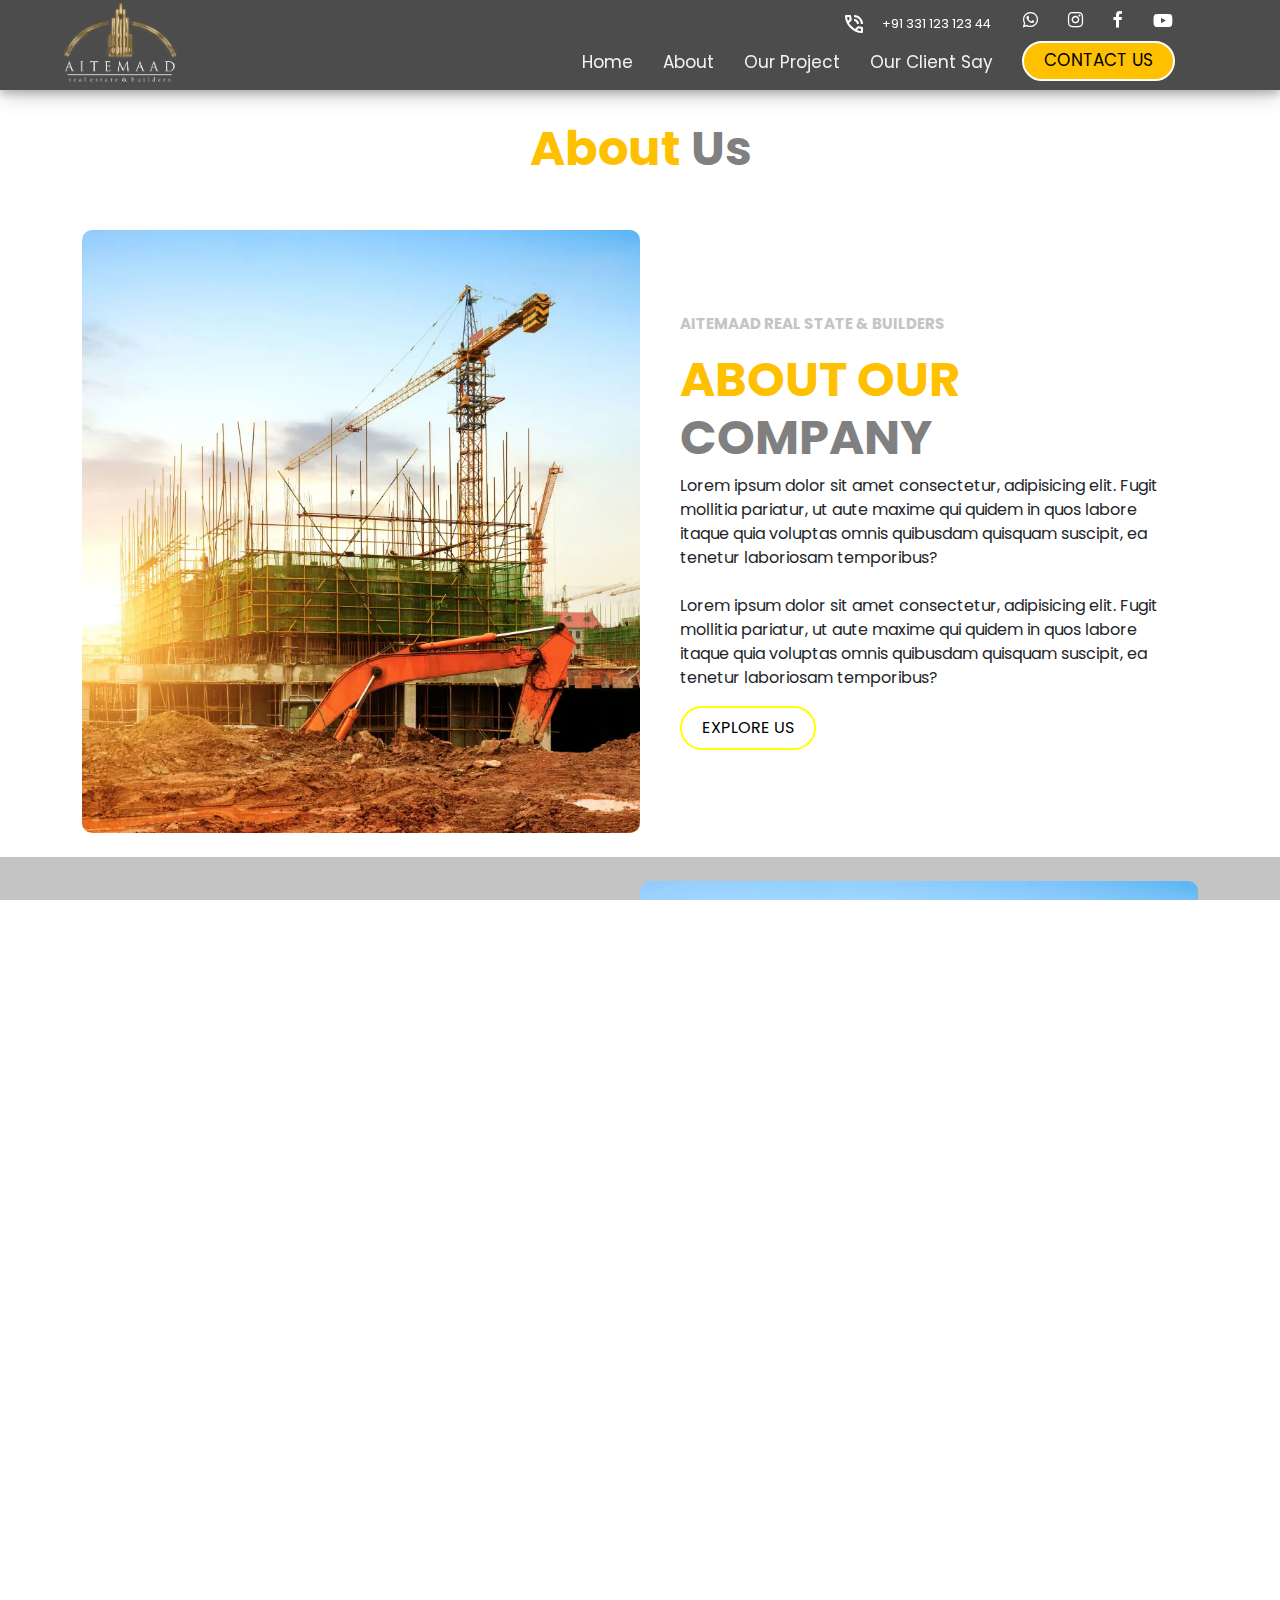
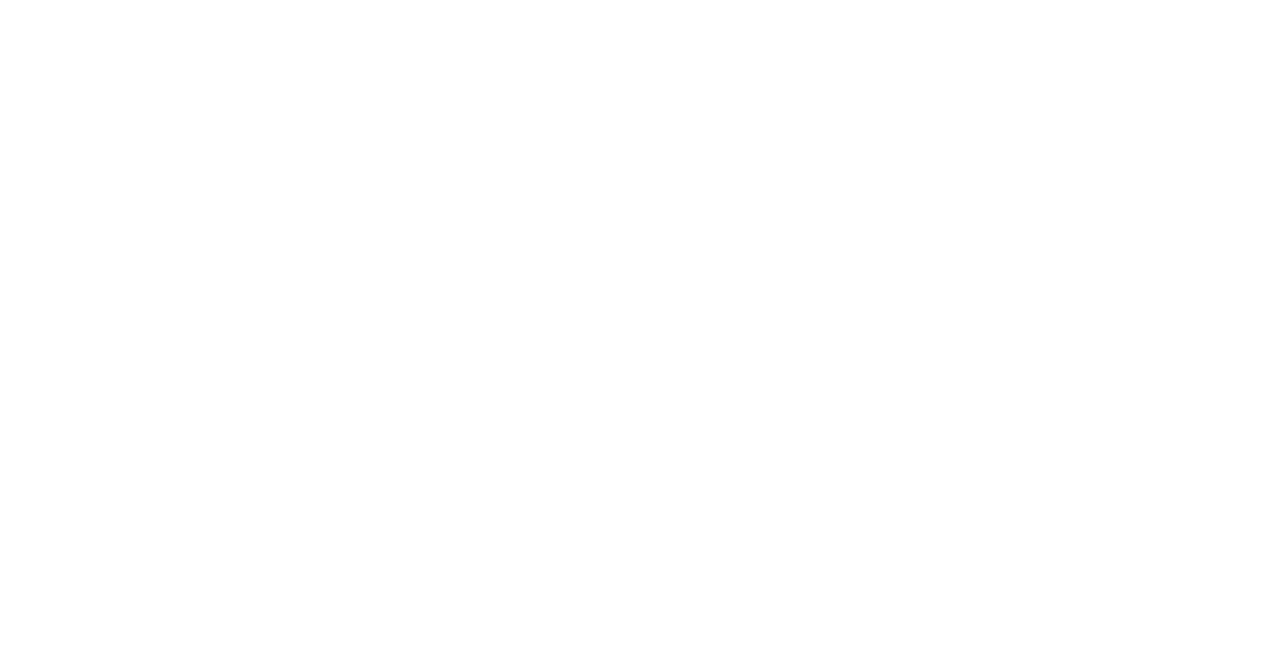
<file: Project/about.html>
<!DOCTYPE html>
<html lang="en">

<head>
    <meta name="viewport" content="width=device-width, initial-scale=1.0">
    <title>About US</title>
    <link rel="stylesheet" href="Styles/aboutsytles.css">
   
    <link href="https://cdn.jsdelivr.net/npm/bootstrap@5.3.3/dist/css/bootstrap.min.css" rel="stylesheet">
    <link href="https://cdnjs.cloudflare.com/ajax/libs/font-awesome/6.5.2/css/all.min.css" rel="stylesheet"/>
    <link href="https://fonts.googleapis.com/css2?family=Material+Symbols+Outlined:opsz,wght,FILL,GRAD@24,400,0,0" rel="stylesheet"/>
    <link href="https://fonts.googleapis.com/css2?family=Material+Symbols+Outlined:opsz,wght,FILL,GRAD@20..48,100..700,0..1,-50..200" rel="stylesheet"/>
    <link href='https://fonts.googleapis.com/css?family=Roboto:400,700' rel='stylesheet'>
    <link href="https://cdnjs.cloudflare.com/ajax/libs/font-awesome/4.7.0/css/font-awesome.min.css" rel="stylesheet" >

</head>

<body>
    <header>
        <!-- Top navigation -->
        <div class="big-container">
            <div class="topnav" id="myTopnav">
                <!-- Logo -->
                <img src="images\logo.webp" class="img logo" alt="logo">
                <!-- Navigation links -->
                <a href="contactus.html" class="herf"><button class="button Contact">CONTACT US</button></a>
                <span class="material-symbols-outlined">
                    phone_in_talk <p>+91 331 123 123 44</p>
                </span>
                <!-- Social media icons -->
                <i class="fa-brands fa-youtube f-i-youtube"></i>
                <i class="fa fa-facebook"></i>
                <i class="fa fa-instagram"></i>
                <i class="fa fa-whatsapp"></i>
    
                <a href="#news">Our Client Say</a>
                <a href="project.html">Our Project</a>
                <a href="about.html">About</a>
                <a href="index.html" class="active">Home</a>
    
                <!-- Menu button for mobile -->
                <div id="menu-btn">
                    <div class="menu-btn-line"><img src="images/bars-solid.svg" alt=""></div>
                </div>
            </div>
    
            <!-- Dropdown menu for mobile -->
            <nav id="menu">
                <ul>
                    <a href="index.html" class="herf">  <li>Home</li> </a>
                    <a href="about.html" class="herf">  <li>About</li> </a>
                    <a href="project.html" class="her"> <li>Our Project</li> </a>
                    <li>Our Client Say</li>
                    <a href="contactus.html" class="herf">  <li> <button class="button Contact"><b>CONTACT US</b></button></li></a>
                </ul>
            </nav>
        </div>
    </header>
    
    <section>
        <div class="d-flex Heading">
            <h1>About&nbsp;<span>Us</span></h1>
        </div>
    </section>

    <section>
        <div class="container py-4 d-block d-lg-flex">
            <!-- Start: Image Section -->
            <div class="my-img ">
                <img src="images\construction.webp" alt="" class="w-100" style="border-radius: 10px; width: 50%;">
            </div>
            <!-- End: Image Section -->

            <!-- Start: Content Section -->
            <div class="content">
                <p>AITEMAAD REAL STATE & BUILDERS</p>
                <h1>ABOUT OUR <br><span>COMPANY</span></h1>
                <p1 class="mb-3">
                    Lorem ipsum dolor sit amet consectetur, adipisicing elit. Fugit mollitia pariatur, ut aute
                    maxime qui quidem in quos labore itaque quia voluptas omnis quibusdam quisquam suscipit, ea tenetur
                    laboriosam temporibus?<br><br>
                    Lorem ipsum dolor sit amet consectetur, adipisicing elit. Fugit mollitia pariatur, ut aute
                    maxime qui quidem in quos labore itaque quia voluptas omnis quibusdam quisquam suscipit, ea tenetur
                    laboriosam temporibus?
                </p1>
                <button>EXPLORE US</button>
            </div>
            <!-- End: Content Section -->
        </div>
    </section>

    <section style="background-color: #c4c4c4;">
        <div class="container im py-4 d-block d-lg-flex">
            <!-- Start: Content Section -->
            <div class="content alt-sec">
                <p>
                    AITEMAAD REAL STATE & BUILDERS
                </p>
                <h1> ABOUT OUR <br><span>CONSTRUCTION</span></h1>
                <p1 class="mb-3"> Lorem ipsum dolor sit amet consectetur, adipisicing elit. Fugit mollitia pariatur, ut
                    autem
                    maxime qui quidem in quos labore itaque quia voluptas omnis quibusdam quisquam suscipit, ea tenetur
                    laboriosam
                    temporibus? <br><br>
                    Lorem ipsum dolor sit amet consectetur, adipisicing elit. Fugit mollitia pariatur, ut autem
                    maxime qui quidem in quos labore itaque quia voluptas omnis quibusdam quisquam suscipit, ea tenetur
                    laboriosam
                    temporibus?</p1>
                <button class="pill-button">EXPLORE US</button>
            </div>
            <!-- End: Content Section -->

            <!-- Start: Image Section -->
            <div class="my-img ">
                <img src="images\construction.webp" alt="" class="w-100 img-rounded"
                    style="border-radius: 10px; width: 50%;">
            </div>
            <!-- End: Image Section -->
        </div>
    </section>

    <section style="background-color: #c4c4c4;">
        <div class="container py-4 footer">
            <!-- Start: Services Section -->
            <div class="services">
                <div class="services-content">
                    <h1>Do You Want Our Services/Consultancy?</h1>
                    <p>Contact us now at Alpha HSE (+92) 312 1234567 OR</p>
                    <div class="services_button">
                        <button class="services-call-btn">CALL US</button>
                        <button class="services-email-btn">EMAIL US</button>
                    </div>
                </div>
            </div>
            <!-- End: Services Section -->

            <!-- Start: Footer Contact Section -->
            <div class="footer-contact">
                <div class="f-c-address">
                    <i class="fa-solid fa-location-dot"></i>
                    <p>Islamabad, Pakistan.</p>
                    <h4>Our Address</h4>
                </div>
                <div class="vl"></div>
                <div class="f-c-address">
                    <i class="fa-regular fa-envelope"></i>
                    <p>info@aitemaadrealestate.com</p>
                    <h4>Our Mailbox</h4>
                </div>
                <div class="vl"></div>
                <div class="f-c-address">
                    <i class="fa-solid fa-phone"></i>
                    <p>+92 123 456 789</p>
                    <h4>Our Phone</h4>
                </div>
            </div>
            <!-- End: Footer Contact Section -->

            <!-- Start: Footer Icons Section -->
            <div class="footer-icons">
                <i class="fa-brands fa-twitter f-i-twitter"></i>
                <i class="fa-brands fa-instagram f-i-instagram"></i>
                <i class="fa-brands fa-whatsapp f-i-whatsapp"></i>
                <i class="fa-brands fa-youtube f-i-youtube"></i>
                <i class="fa-brands fa-facebook f-i-facebook"></i>
            </div>
            <!-- End: Footer Icons Section -->

            <!-- Start: End Tag -->
            <div class="end-tag">
                <p>Copyrights 2023 &copy; Aitemaad Real Estate & Builders<br>
                    Designed & Developed by Swismax Solution</p>
            </div>
            <!-- End: End Tag -->
        </div>
    </section>
    <script src="https://ajax.googleapis.com/ajax/libs/jquery/3.5.1/jquery.min.js"></script>

    <script>
        $("#menu").hide();

        $("#menu-btn").click(function () {
            $("#menu").slideToggle();
        });
    </script>

</body>

</html>
</file>
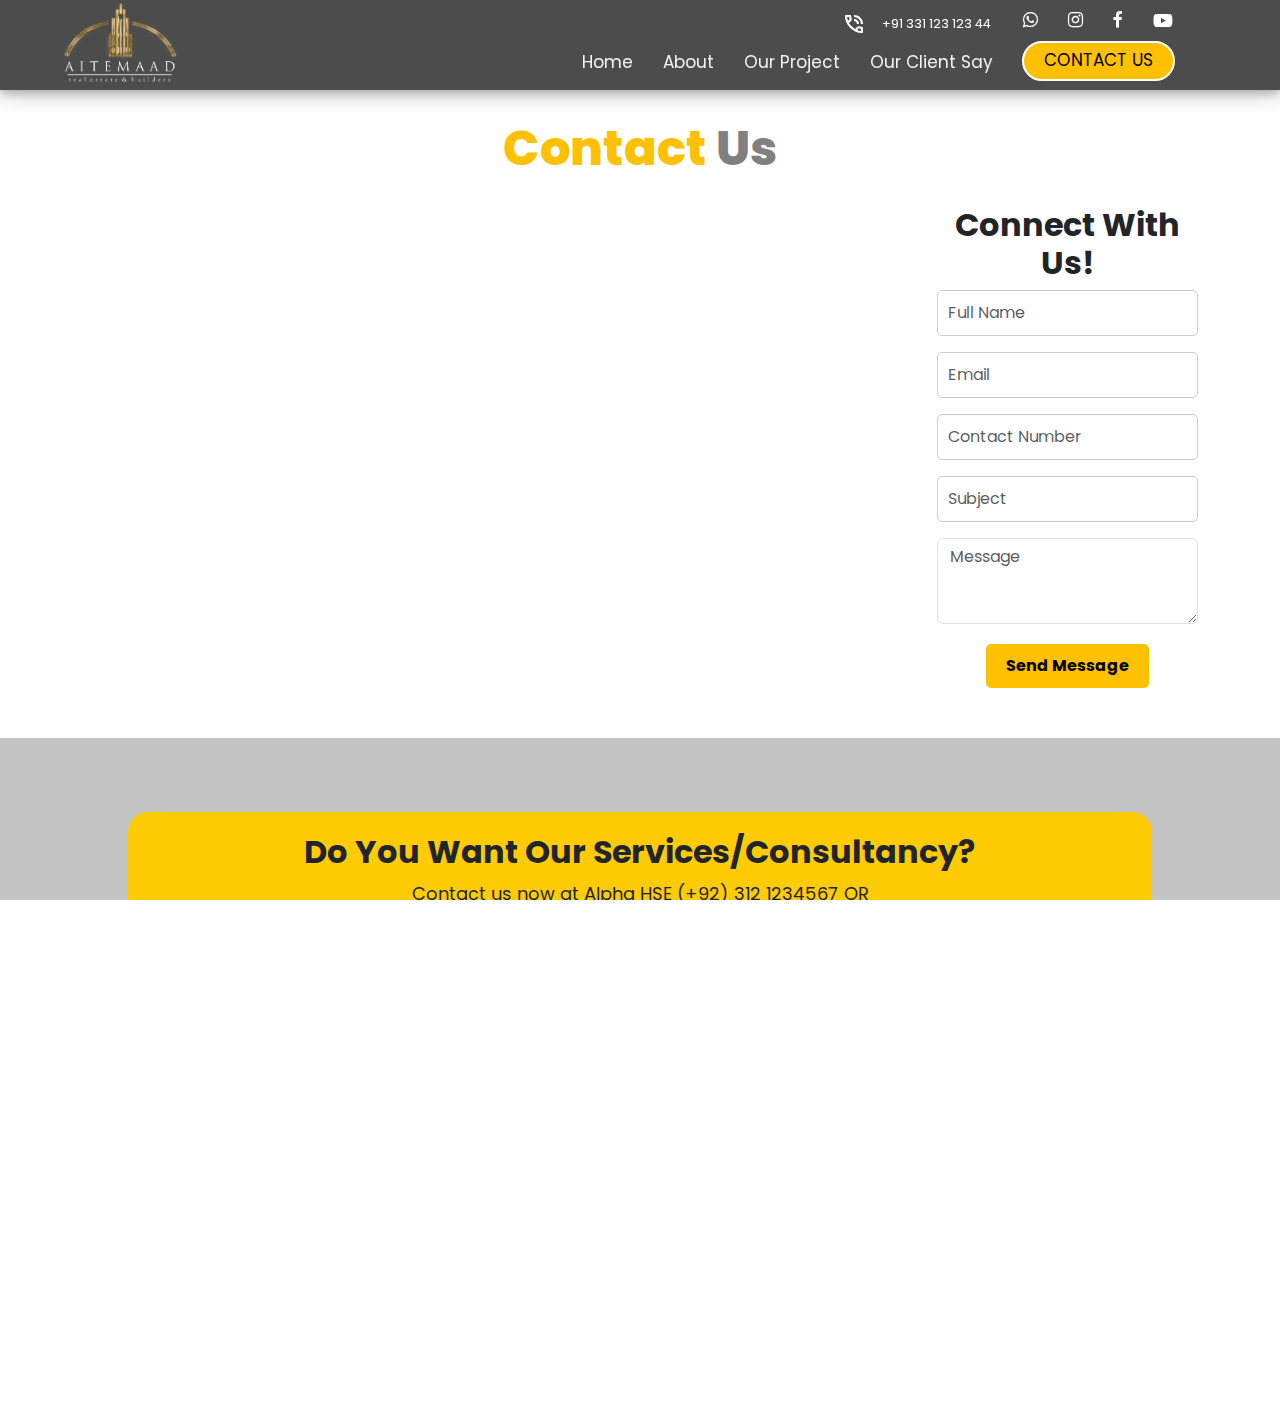
<file: Project/contactus.html>
<!DOCTYPE html>
<html lang="en">
<head>
    <!-- Meta tags -->
    <meta name="viewport" content="width=device-width, initial-scale=1.0">
    <title>Contact US</title>

    <!-- CSS libraries -->
    <link href="https://cdn.jsdelivr.net/npm/bootstrap@5.3.3/dist/css/bootstrap.min.css" rel="stylesheet">
    <link href="https://cdnjs.cloudflare.com/ajax/libs/font-awesome/6.5.2/css/all.min.css" rel="stylesheet"/>
    <link href="Styles/contactstyles.css" rel="stylesheet">
    <link href="https://fonts.googleapis.com/css2?family=Material+Symbols+Outlined:opsz,wght,FILL,GRAD@24,400,0,0" rel="stylesheet"/>
    <link href="https://fonts.googleapis.com/css2?family=Material+Symbols+Outlined:opsz,wght,FILL,GRAD@20..48,100..700,0..1,-50..200" rel="stylesheet"/>
    <link href='https://fonts.googleapis.com/css?family=Roboto:400,700' rel='stylesheet'>
    <link href="https://cdnjs.cloudflare.com/ajax/libs/font-awesome/4.7.0/css/font-awesome.min.css" rel="stylesheet" >
</head>

<body>
<header>
    <!-- Top navigation -->
    <div class="big-container">
        <div class="topnav" id="myTopnav">
            <!-- Logo -->
            <img src="images\logo.webp" class="img logo" alt="logo">
            <!-- Navigation links -->
            <a href="contactus.html" class="herf"><button class="button Contact">CONTACT US</button></a>
            <span class="material-symbols-outlined">
                phone_in_talk <p>+91 331 123 123 44</p>
            </span>
            <!-- Social media icons -->
            <i class="fa-brands fa-youtube f-i-youtube"></i>
            <i class="fa fa-facebook"></i>
            <i class="fa fa-instagram"></i>
            <i class="fa fa-whatsapp"></i>

            <a href="#news">Our Client Say</a>
            <a href="project.html">Our Project</a>
            <a href="about.html">About</a>
            <a href="index.html" class="active">Home</a>

            <!-- Menu button for mobile -->
            <div id="menu-btn">
                <div class="menu-btn-line"><img src="images/bars-solid.svg" alt=""></div>
            </div>
        </div>

        <!-- Dropdown menu for mobile -->
        <nav id="menu">
            <ul>
                <a href="index.html" class="herf">  <li>Home</li> </a>
                <a href="about.html" class="herf">  <li>About</li> </a>
                <a href="project.html" class="her"> <li>Our Project</li> </a>
                <li>Our Client Say</li>
                <a href="contactus.html" class="herf">  <li> <button class="button Contact"><b>CONTACT US</b></button></li></a>
            </ul>
        </nav>
    </div>
</header>

<section>
    <!-- Heading section -->
    <div class="d-flex Heading">
        <h1 style="font-weight: 800;">Contact&nbsp;<span>Us</span></h1>
    </div>
</section>

<section>
    <!-- Contact form and map section -->
    <div class="container">
        <div class="row">
            <!-- Google Map -->
            <div class="col-md-6  my-map">
                <iframe src="https://www.google.com/maps/embed?pb=!1m18!1m12!1m3!1d3321.4458477734734!2d72.96268041031922!3d33.645607738982726!2m3!1f0!2f0!3f0!3m2!1i1024!2i768!4f13.1!3m3!1m2!1s0x38df9503cc61c0ff%3A0xe4fc7c20f8fbc239!2sSwismax%20Solutions%20-%20Website%20Designing%20%26%20Development%20Company!5e0!3m2!1sen!2s!4v1713421814142!5m2!1sen!2s" width="600" height="450" style="border:0; border-radius: 20px; width: 100%;" allowfullscreen="" loading="lazy" referrerpolicy="no-referrer-when-downgrade"></iframe>
            </div>
            <!-- Contact form -->
            <div class="col-md-6 my-form">
                <form>
                    <div class="mb-3">
                        <h2 style="font-weight: bold;">Connect With Us!</h2>
                        <input type="text" placeholder="Full Name" class="form-control" id="fullName" required>
                    </div>
                    <div class="mb-3">
                        <input type="email" placeholder="Email" class="form-control" id="email" required>
                    </div>
                    <div class="mb-3">
                       <input type="tel" placeholder="Contact Number" class="form-control" id="contact" required>
                    </div>
                    <div class="mb-3">
                        <input type="text" placeholder="Subject" class="form-control" id="subject" required>
                    </div>
                    <div class="mb-3">
                       <textarea class="form-control" placeholder="Message" id="message" rows="3" required></textarea>
                    </div>
                    <button type="submit" class="btn btn-primary" style="background-color:#ffc000 ; color: black; font-weight: bold;">Send Message</button>
                </form>
            </div>
        </div>
    </div>
</section>

<section>
    <!-- Footer section -->
    <div class="py-4 footer">
        <!-- Services section -->
        <div class="services">
            <div class="services-content">
                <h1>Do You Want Our Services/Consultancy?</h1>
                <p>Contact us now at Alpha HSE (+92) 312 1234567 OR</p>
                <div class="services_button">
                    <button class="services-call-btn">CALL US</button>
                    <button class="services-email-btn">EMAIL US</button>
                </div>
            </div>
        </div>

        <!-- Contact information section -->
        <div class="footer-contact">
            <div class="f-c-address">
                <i class="fa-solid fa-location-dot"></i>
                <p>Islamabad, Pakistan.</p>
                <h4>Our Address</h4>
            </div>
            <div class="vl"></div>
            <div class="f-c-address">
                <i class="fa-regular fa-envelope"></i>
                <p>info@aitemaadrealestate.com</p>
                <h4>Our Mailbox</h4>
            </div>
            <div class="vl"></div>
            <div class="f-c-address">
                <i class="fa-solid fa-phone"></i>
                <p>+92 123 456 789</p>
                <h4>Our Phone</h4>
            </div>
        </div>

        <!-- Social media icons -->
        <div class="footer-icons">
            <i class="fa-brands fa-twitter f-i-twitter"></i>
            <i class="fa-brands fa-instagram f-i-instagram"></i>
            <i class="fa-brands fa-whatsapp f-i-whatsapp"></i>
            <i class="fa-brands fa-youtube f-i-youtube"></i>
            <i class="fa-brands fa-facebook f-i-facebook"></i>
        </div>

        <!-- End tag -->
        <div class="end-tag">
            <p>Copyrights 2023 &copy; Aitemaad Real Estate & Builders<br>
                Designed & Developed by Swismax Solution</p>
        </div>
    </div>
</section>

<!-- JavaScript libraries -->
<script src="https://ajax.googleapis.com/ajax/libs/jquery/3.5.1/jquery.min.js"></script>
<script src="https://cdn.jsdelivr.net/npm/bootstrap@5.0.2/dist/js/bootstrap.bundle.min.js" integrity="sha384-MrcW6ZMFYlzcLA8Nl+NtUVF0sA7MsXsP1UyJoMp4YLEuNSfAP+JcXn/tWtaxVXM" crossorigin="anonymous"></script>

<script>
    // Hide dropdown menu by default
    $("#menu").hide();

    // Toggle dropdown menu on menu button click
    $("#menu-btn").click(function () {
        $("#menu").slideToggle();
    });
</script>

</body>
</html>
</file>
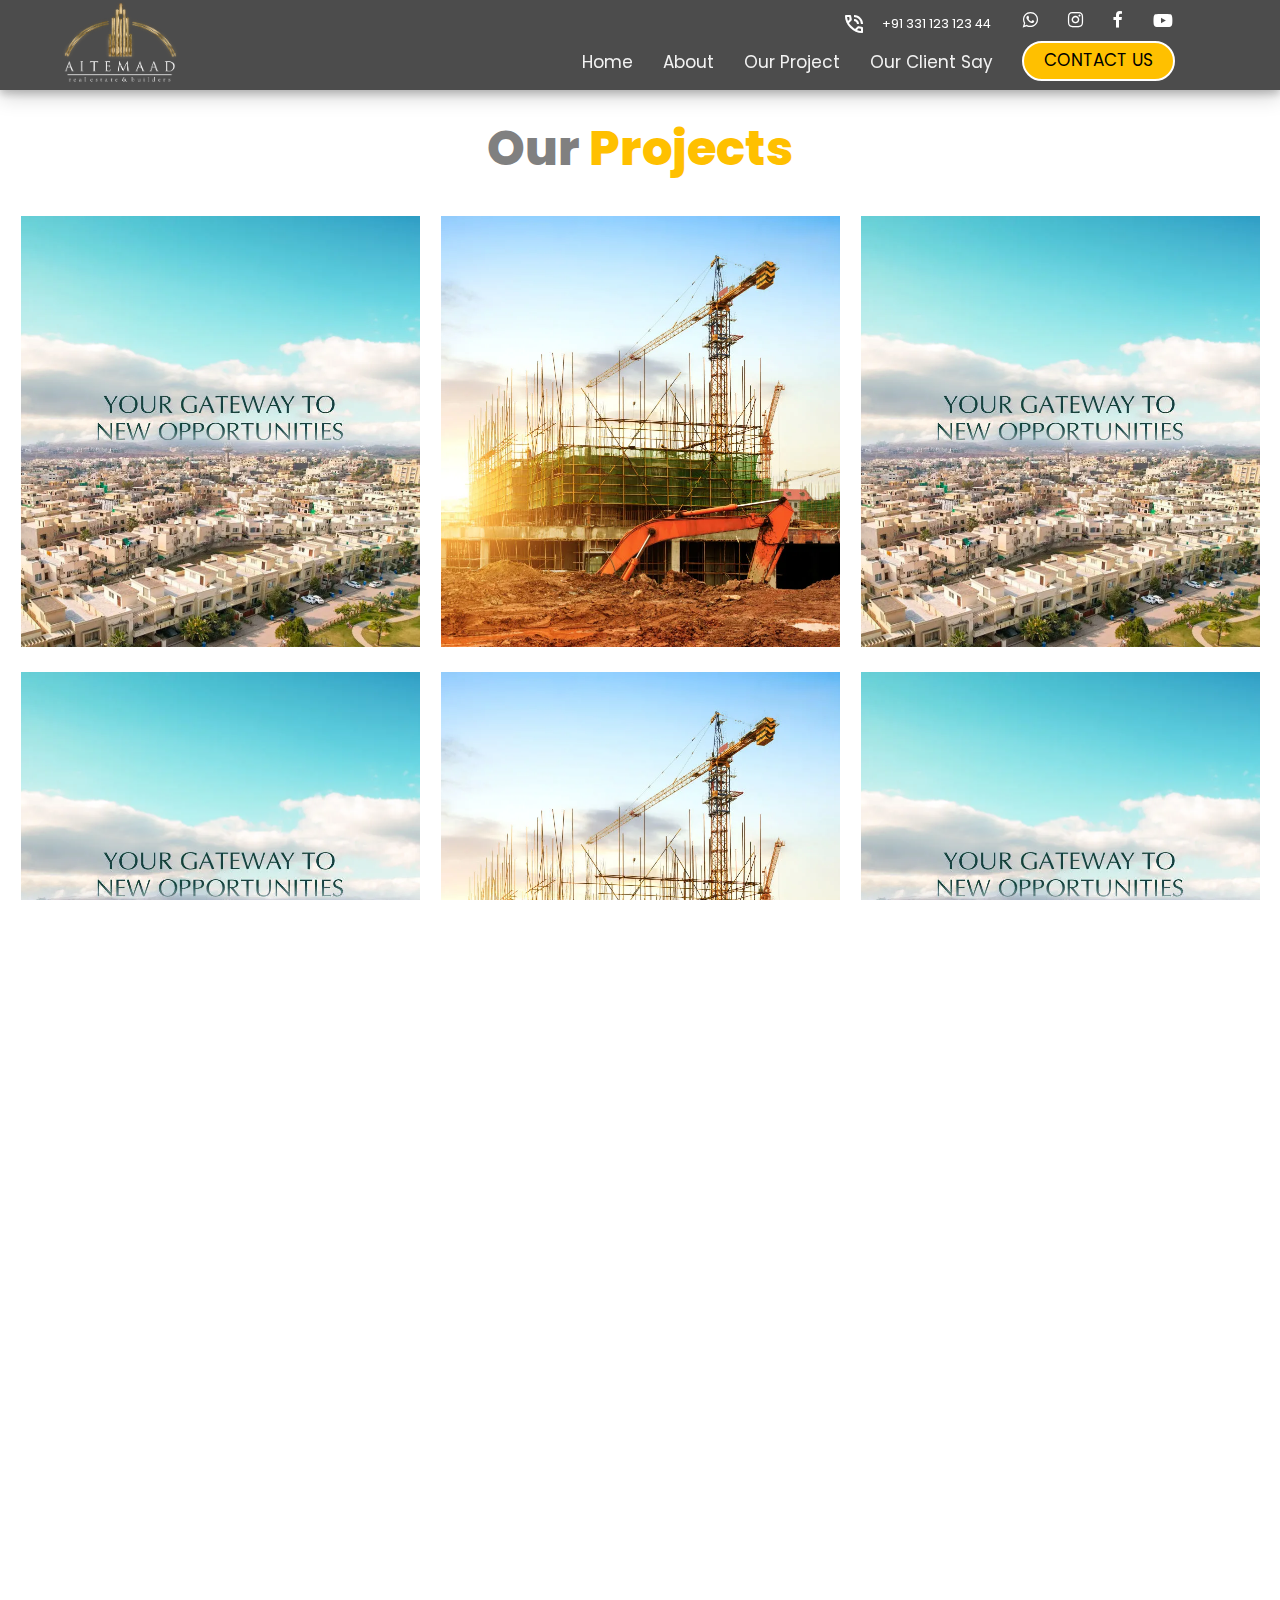
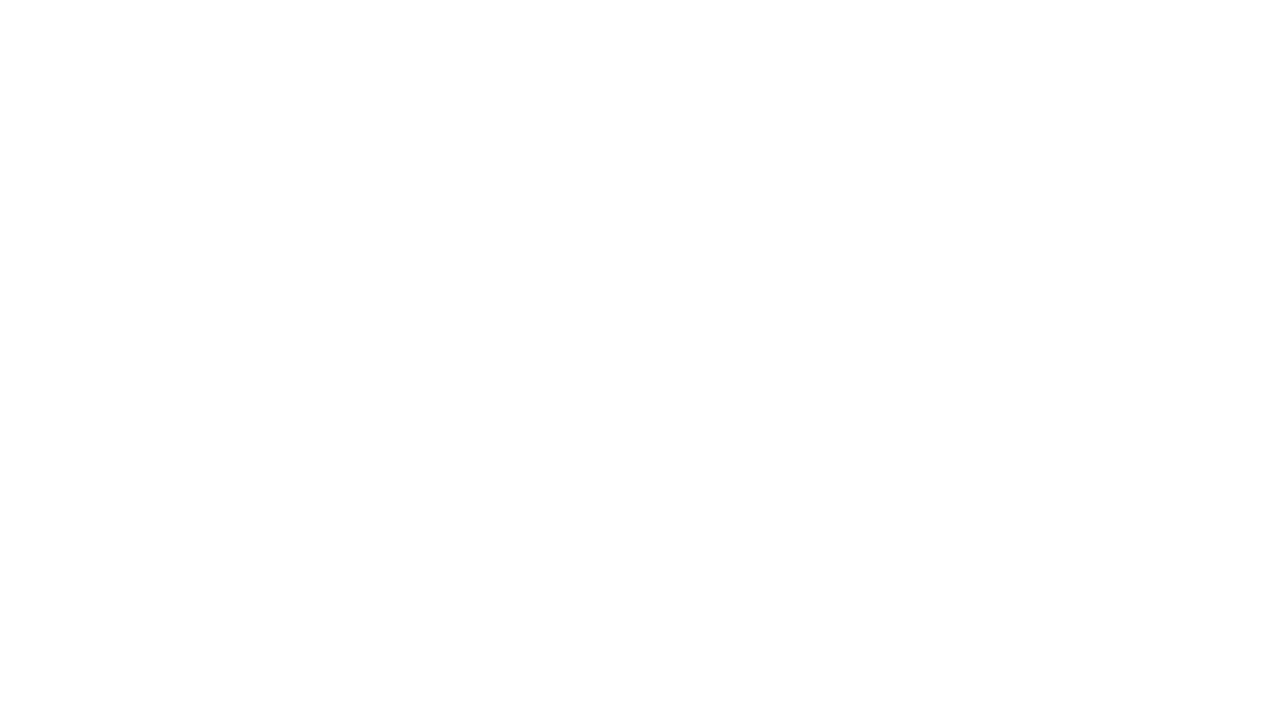
<file: Project/project.html>
<!DOCTYPE html>
<html lang="en">
<head>
    <!-- Meta tags -->
    <meta name="viewport" content="width=device-width, initial-scale=1.0">
    <title>Project</title>

    <!-- External scripts and stylesheets -->
    <script src="https://ajax.googleapis.com/ajax/libs/jquery/3.5.1/jquery.min.js"></script>
    <link href="https://cdn.jsdelivr.net/npm/bootstrap@5.3.3/dist/css/bootstrap.min.css" rel="stylesheet">
    <link href="https://cdnjs.cloudflare.com/ajax/libs/font-awesome/6.5.2/css/all.min.css" rel="stylesheet"/>
    <link href="Styles/projectstyles.css" rel="stylesheet">
    <link href="https://fonts.googleapis.com/css2?family=Material+Symbols+Outlined:opsz,wght,FILL,GRAD@24,400,0,0" rel="stylesheet"/>
    <link href="https://fonts.googleapis.com/css2?family=Material+Symbols+Outlined:opsz,wght,FILL,GRAD@20..48,100..700,0..1,-50..200" rel="stylesheet"/>
    <link href='https://fonts.googleapis.com/css?family=Roboto:400,700' rel='stylesheet'>
    <link href="https://cdnjs.cloudflare.com/ajax/libs/font-awesome/4.7.0/css/font-awesome.min.css" rel="stylesheet">
</head>
<body>
<header>
    <!-- Header with navigation -->
    <div class="big-container">
        <div class="topnav" id="myTopnav">
            <!-- Logo -->
            <img src="images\logo.webp" class="img logo" alt="logo">
            <!-- Navigation links -->
            <a href="contactus.html" class="herf"><button class="button Contact">CONTACT US</button></a>
            <span class="material-symbols-outlined">
                phone_in_talk <p>+91 331 123 123 44</p>
            </span>
            <!-- Social media icons -->
            <i class="fa-brands fa-youtube f-i-youtube"></i>
            <i class="fa fa-facebook"></i>
            <i class="fa fa-instagram"></i>
            <i class="fa fa-whatsapp"></i>

            <a href="#news">Our Client Say</a>
            <a href="project.html">Our Project</a>
            <a href="about.html">About</a>
            <a href="index.html" class="active">Home</a>

            <!-- Menu button for mobile -->
            <div id="menu-btn">
                <div class="menu-btn-line"><img src="images/bars-solid.svg" alt="" ></div>
            </div>
        </div>

        <!-- Dropdown menu for mobile -->
        <nav id="menu">
            <ul>
                <a href="index.html" class="herf">  <li>Home</li> </a>
                <a href="about.html" class="herf">  <li>About</li> </a>
                <a href="project.html" class="her"> <li>Our Project</li> </a>
                <li>Our Client Say</li>
                <a href="contactus.html" class="herf">  <li> <button class="button Contact"><b>CONTACT US</b></button></li></a>
            </ul>
        </nav>
    </div>
</header>

<section>
    <!-- Heading section -->
    <div class="d-flex Heading">
        <h1 style="font-weight: 800;">Our&nbsp;<span>Projects</span></h1>
    </div>
</section>

<section>
    <!-- Grid container for project images -->
    <div class="grid-container">
        <img src="images/about-us.webp" alt="">
        <img src="images/construction.webp" alt="">
        <img src="images/about-us.webp" alt="">
        <img src="images/about-us.webp" alt="">
        <img src="images/construction.webp" alt="">
        <img src="images/about-us.webp" alt="">
        <img src="images/about-us.webp" alt="">
        <img src="images/construction.webp" alt="">
        <img src="images/about-us.webp" alt="">   
    </div>
</section>

<section>
    <!-- Footer section -->
    <div class="py-4 footer">
        <!-- Services section -->
        <div class="services">
            <div class="services-content">
                <h1>Do You Want Our Services/Consultancy?</h1>
                <p>Contact us now at Alpha HSE (+92) 312 1234567 OR</p>
                <div class="services_button">
                    <button class="services-call-btn">CALL US</button>
                    <button class="services-email-btn">EMAIL US</button>
                </div>
            </div>
        </div>

        <!-- Contact information section -->
        <div class="footer-contact">
            <div class="f-c-address">
                <i class="fa-solid fa-location-dot"></i>
                <p>Islamabad, Pakistan.</p>
                <h4>Our Address</h4>
            </div>
            <div class="vl"></div>
            <div class="f-c-address">
                <i class="fa-regular fa-envelope"></i>
                <p>info@aitemaadrealestate.com</p>
                <h4>Our Mailbox</h4>
            </div>
            <div class="vl"></div>
            <div class="f-c-address">
                <i class="fa-solid fa-phone"></i>
                <p>+92 123 456 789</p>
                <h4>Our Phone</h4>
            </div>
        </div>

        <!-- Social media icons -->
        <div class="footer-icons">
            <i class="fa-brands fa-twitter f-i-twitter"></i>
            <i class="fa-brands fa-instagram f-i-instagram"></i>
            <i class="fa-brands fa-whatsapp f-i-whatsapp"></i>
            <i class="fa-brands fa-youtube f-i-youtube"></i>
            <i class="fa-brands fa-facebook f-i-facebook"></i>
        </div>

        <!-- End tag -->
        <div class="end-tag">
            <p>Copyrights 2023 &copy; Aitemaad Real Estate & Builders<br>
                Designed & Developed by Swismax Solution</p>
        </div>
    </div>
</section>

<!-- JavaScript code for menu toggle -->
<script>
    $("#menu").hide();

    $("#menu-btn").click(function () {
        $("#menu").slideToggle();
    });
</script>

</body>
</html>
</file>
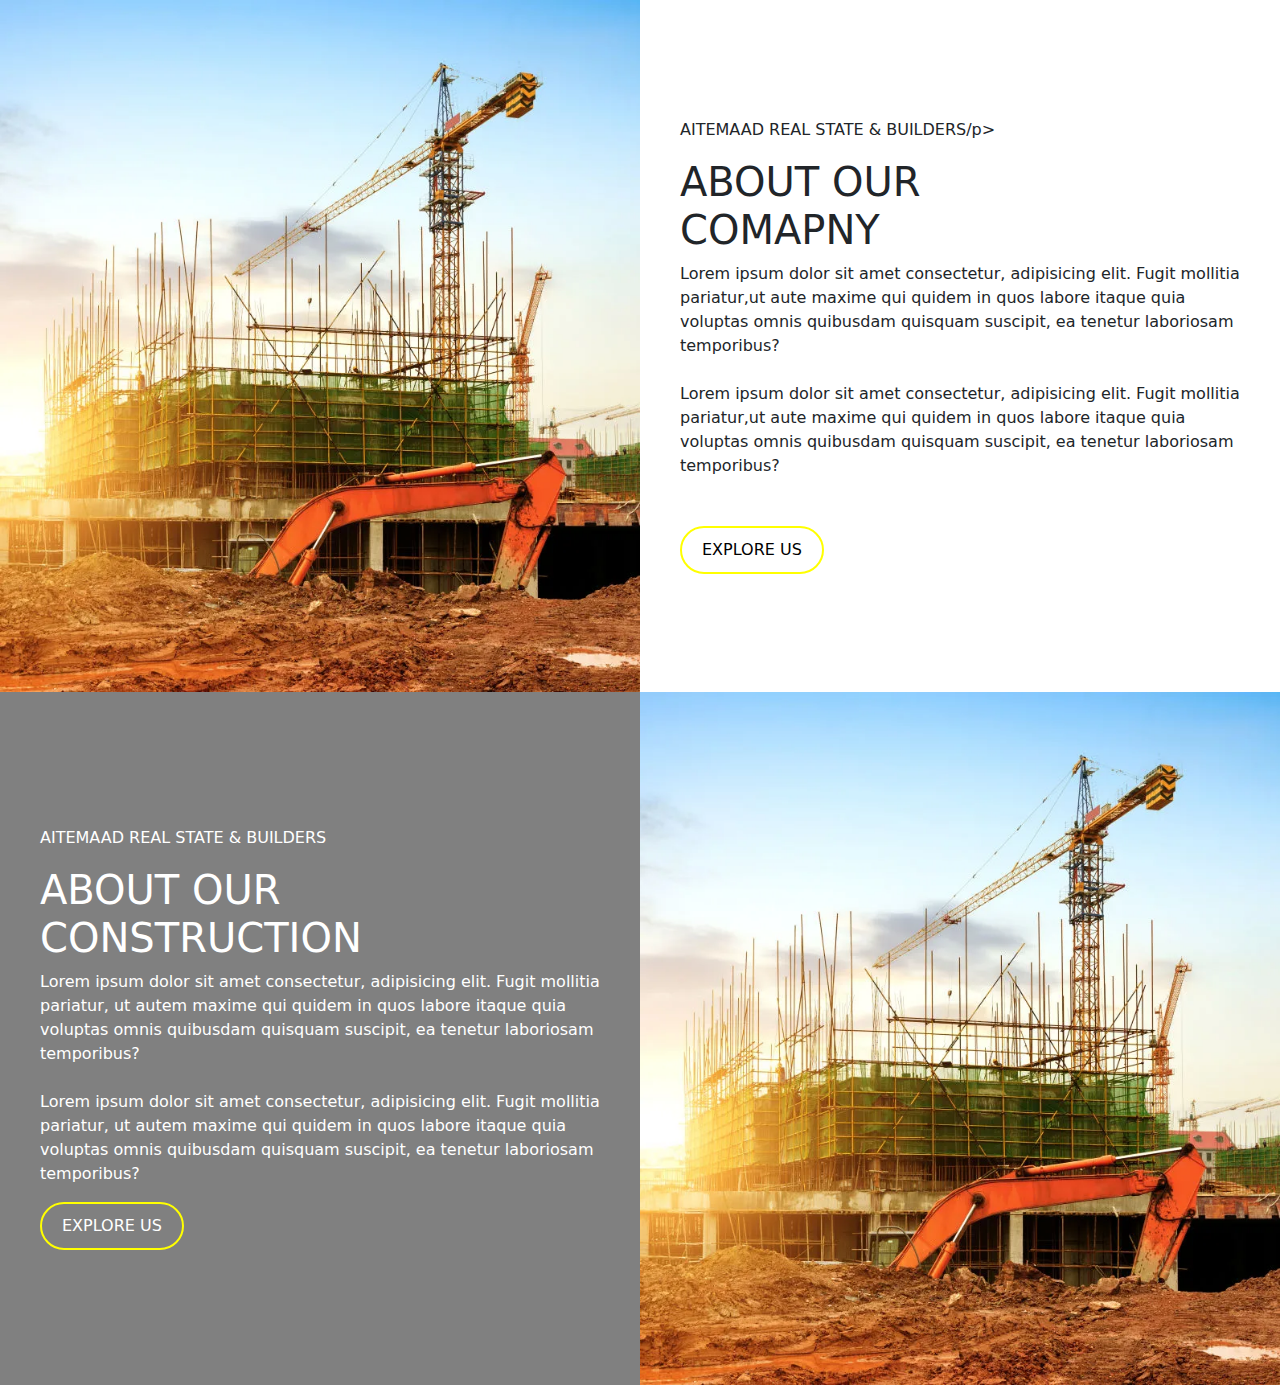
<file: Project/test.html>
<!DOCTYPE html>
<html lang="en">

<head>
    <meta charset="UTF-8">
    <meta name="viewport" content="width=device-width, initial-scale=1.0">
    <title>Document</title>
    <link rel="stylesheet" href="https://cdn.jsdelivr.net/npm/bootstrap@5.3.3/dist/css/bootstrap.min.css">
    <style>
        .content {
            width: 50%;
            padding: 60px 40px;
            display: flex;
            flex-direction: column;
            justify-content: center;
            align-items: start;
            width: 50%;
            padding: 60px 40px;
            display: flex;
            flex-direction: column;
            justify-content: center;
            align-items: start;
        }

        .alt-sec{
            background-color: gray;
            color: white;
        }
        .content button{
            padding: 10px 20px;
            border: 2px solid yellow;
            background-color: transparent;
            border-radius: 50px;
        }
        .alt-sec button{
            color: white;
        }
    </style>
</head>

<body>
    <div class="d-block d-lg-flex">
        <div class="w-50">
            <img src=" images\construction.webp" alt="" class="w-100 ">
        </div>
        <div class="content">
            <p>AITEMAAD REAL STATE & BUILDERS/p>
            <h1>ABOUT OUR <br><span>COMAPNY</span></h1>
            <p class="mb-5">
                Lorem ipsum dolor sit amet consectetur, adipisicing elit. Fugit mollitia pariatur,ut aute
                maxime qui quidem in quos labore itaque quia voluptas omnis quibusdam quisquam suscipit, ea tenetur
                laboriosam temporibus?<br><br>
                Lorem ipsum dolor sit amet consectetur, adipisicing elit. Fugit mollitia pariatur,ut aute
                maxime qui quidem in quos labore itaque quia voluptas omnis quibusdam quisquam suscipit, ea tenetur
                laboriosam temporibus?
            </p>
            <button>EXPLORE US</button>
        </div>

    </div>

    <div class="d-flex">
        <div class="content alt-sec">
            <p>
                AITEMAAD REAL STATE & BUILDERS
            </p>
            <h1> ABOUT OUR <br><span>CONSTRUCTION</span></h1>
            <p class="p1"> Lorem ipsum dolor sit amet consectetur, adipisicing elit. Fugit mollitia pariatur, ut
                autem
                maxime qui quidem in quos labore itaque quia voluptas omnis quibusdam quisquam suscipit, ea tenetur
                laboriosam
                temporibus? <br><br>
                Lorem ipsum dolor sit amet consectetur, adipisicing elit. Fugit mollitia pariatur, ut autem
                maxime qui quidem in quos labore itaque quia voluptas omnis quibusdam quisquam suscipit, ea tenetur
                laboriosam
                temporibus?</p>
            <button class="pill-button">EXPLORE US</button>
        </div>
        <div style="width: 50%;">
            <img src=" images\construction.webp" alt="" style="width: 100%;">
        </div>
    </div>
</body>

</html>
</file>
<file: Project/Styles/aboutsytles.css>
@import url('https://fonts.googleapis.com/css2?family=Poppins:ital,wght@0,100;0,200;0,300;0,400;0,500;0,600;0,700;0,800;0,900;1,100;1,200;1,300;1,400;1,500;1,600;1,700;1,800;1,900&display=swap');

* {
  font-family: "Poppins", sans-serif;
  margin: 0;
  padding: 0;
  scroll-behavior: smooth;
}
html,
body {
  width: 100%;
  height: 100%;
  overflow-x: hidden;
}

#menu {
  display: none;
}

.heading {
  text-align: center;
}

.header {
  position: fixed;
  z-index: 100;
}

.topnav {
  box-shadow: 0 4px 8px 0 rgba(0, 0, 0, 0.2), 0 6px 20px 0 rgba(0, 0, 0, 0.19);
  background-color: rgba(0, 0, 0, 0.7);
  top: 0;
  width: 100%;
  opacity: 1;
  padding: 7px 20px;
  height: 90px;
  position: fixed;
  z-index: 100;
}

#menu-btn {
  position: absolute;
  left: 15rem;
  top: 2em;
  width: 100px;
  transition: all 0.2s ease-out;
  display: none;
}

.menu-btn-line {
  left: 20px;
}

#menu {
  position: fixed;
  top: 5.5em;
  right: 0;
  border: 1px solid transparent;
  width: 100%;
  box-shadow: 0 4px 8px 0 rgba(0, 0, 0, 0.2), 0 6px 20px 0 rgba(0, 0, 0, 0.19);
  background-color: rgba(0, 0, 0, 0.7);
  padding: 2em 0px;
  z-index: 1;
}

#menu ul {
  padding: 0;
  margin: 0;
}

#menu ul li {
  list-style-type: none;
  left: 0;
  padding: 1.82em;
  color: white;
  transition: all 0.3s ease-out;
}

#menu ul li button {
  cursor: pointer;
  font-size: 14px;
  background-color: #ffc000;
  border: 2px solid white;
  color: black;
  padding: 5px 10px;
  text-align: center;
  text-decoration: none;
  display: inline-block;
  margin: 5px 3px;
  border-radius: 20px;
}

.hr,
.hr1 {
  display: none;
}

#menu ul li:hover {
  cursor: pointer;
  text-decoration: underline;
}

#menu ul li:active {
  background-color: black;
  color: rgba(52, 73, 94, 1);
}

.topnav > span p {
  position: relative;
  font-size: 0.8rem;
  left: 40px;
  bottom: 18px;
}

.topnav a {
  position: relative;
  top: 33px;
  left: 226px;
  float: right;
  display: block;
  color: #f2f2f2;
  border-radius: 16px;
  padding: 10px 15px;
  text-decoration: none;
  font-size: 17px;
}

.topnav button {
  position: relative;
  float: right;
  right: 290px;
  top: -42px;
  cursor: pointer;
  font-size: 17px;
  background-color: #ffc000;
  border: 2px solid white;
  color: black;
  padding: 5px 20px;
  text-align: center;
  text-decoration: none;
  display: inline-block;
  margin: 33px 6px 0px 0px;
  border-radius: 20px;
}

.topnav img {
  width: 121px;
  margin-left: 40px;
  margin-top: -8px;
}

.topnav i {
  position: relative;
  color: white;
  padding: 15px;
  font-size: 1.1rem;
  float: right;
  left: 226px;
  bottom: 10px;
}

i.fa-twitter:hover {
  color: #1da1f2;
  transform: scale(1.5);
}

i.fa-facebook:hover {
  color: blue;
  transform: scale(1.5);
}

i.fa-instagram:hover {
  transform: scale(1.5);
  color: #fd5949;
}

i.fa-whatsapp:hover {
  transform: scale(1.5);
  color: rgba(13, 219, 13, 0.829);
}

i.fa-youtube:hover {
  transform: scale(1.5);
  color: red;
}

.material-symbols-outlined {
  position: relative;
  float: right;
  display: block;
  padding: 0px;
  right: 120px;
  color: white;
  bottom: -5px;
}

.image-container img {
  width: 100%;
  height: 700px;
  margin-bottom: -50px;
}

.Heading {
  display: flex !important;
  justify-content: center;
  flex-wrap: wrap;
  flex-direction: row;
  padding: 120px;
  margin-bottom: -100px;
}

.Heading h1 {
  font-size: 3rem;
  color: #ffc000;
  font-weight: 700;
}

.Heading h1 span {
  color: grey;
}

.content {
  width: 50%;
  padding: 60px 40px;
  display: flex;
  flex-direction: column;
  justify-content: center;
  align-items: start;
  width: 50%;
  padding: 60px 40px;
  display: flex;
  flex-direction: column;
  justify-content: center;
  align-items: start;
}

.alt-sec {
  color: white;
}
.my-img {
  width: 50%;
  border-radius: 20px;
}


.content button {
  padding: 8px 20px;
  border: 2px solid yellow;
  background-color: transparent;
  border-radius: 50px;
}
.alt-sec button {
  color: white;
}
.content p {
  color: #c4c4c4;
  font-size: 15px;
  font-weight: bold;
}
.content h1 {
  color: #ffc000;
  font-weight: bold;
  font-size: 3rem;
}
.content h1 span {
  color: grey;
}
.alt-sec p {
  color: white;
}
.alt-sec h1 {
  color: white;
}
.alt-sec h1 span {
  color: #ffc000;
}
.footer {
  height: auto;
  display: flex;
  flex-direction: column;
  margin-top: 50px;
}
.services {
  margin-top: 50px;
  background-color: #ffcb04;
  width: 80%;
  margin-left: auto;
  margin-right: auto;
  border-radius: 20px;
}
.services-content {
  font-family: "Poppins", sans-serif;
  text-align: center;
  padding-top: 20px;
  padding-bottom: 20px;
}
.services-content h1 {
  font-size: xx-large;
  font-weight: bolder;
  line-height: 40px;
}
.services-content p {
  font-size: large;
  font-weight: medium;
}
.services-call-btn {
  margin-top: 20px;
  padding: 5px 30px 5px 30px;
  border: 1px solid white;
  border-radius: 20px;
  font-weight: bold;
  font-size: medium;
  color: rgba(0, 0, 0, 0.822);
  cursor: pointer;
}
.services-call-btn:hover {
  background-color: black;
  color: white;
  transition: 0.3s ease-in-out;
}

.services-email-btn {
  padding: 5px 30px 5px 30px;
  border: 1px solid black;
  border-radius: 20px;
  font-weight: bold;
  font-size: medium;
  color: rgba(255, 255, 255, 0.822);
  background-color: black;
  cursor: pointer;
}
.services-email-btn:hover {
  background-color: white;
  color: black;
  transition: 0.3s ease-in-out;
}
.footer-contact {
  margin-top: 50px;
  display: flex;
  width: 75%;
  justify-content: space-evenly;
  transform: translateX(15%);
}
.f-c-address {
  text-align: center;
  font-family: "Poppins", sans-serif;
  color: white;
  font-size: 1rem;
  line-height: 40px;
  cursor: pointer;
}
.f-c-address i {
  font-size: 3rem;
  color: #ffcb04;
}

.vl {
  height: auto;
  border: 1px solid #ffcb04;
}
.footer-icons {
  margin-top: 50px;
  color: rgba(255, 255, 255, 0.884);
  font-size: 2.3rem;
  display: flex;
  justify-content: space-evenly;
  width: 30%;
  margin-left: auto;
  margin-right: auto;
}

.end-tag {
  font-family: "Poppins", sans-serif;
  color: rgba(255, 255, 255, 0.788);
  text-align: center;
  margin-top: 10px;
  font-size: small;
  margin-bottom: 50px;
}

/* media queries */

@media only screen and (max-width: 540px) {
  .services-content h1 {
    font-size: x-large;
    font-weight: bolder;
    line-height: 40px;
  }
  .services-content p {
    font-size: medium;
    font-weight: medium;
  }
  .services-call-btn {
    padding: 5px 30px 5px 30px;
    font-weight: bold;
    font-size: small;
  }
  .services-email-btn {
    padding: 5px 30px 5px 30px;
    font-weight: bold;
    font-size: small;
  }
}
@media only screen and (max-width: 425px) {
  .services {
    width: 80%;
  }
  .services-content {
    display: flex;
    flex-direction: column;
    padding-left: 15px;
    padding-right: 15px;
  }
  .services-content h1 {
    font-size: larger;
    font-weight: bolder;
    line-height: 25px;
  }
  .services_button {
    display: flex;
    flex-direction: column;
    align-items: center;
    gap: 1rem;
  }
  .services-content p {
    font-size: small;
    font-weight: medium;
  }
  .services-call-btn {
    padding: 5px 10px 5px 10px;
    width: 100px;
    font-weight: normal;
    font-size: smaller;
  }
  .services-email-btn {
    width: 100px;
    padding: 5px 10px 5px 10px;
    font-weight: normal;
    font-size: smaller;
  }
  .footer-icons {
    width: 80%;
  }
}
@media only screen and (max-width: 1024px) {
  .f-c-address {
    font-size: large;
    line-height: 40px;
  }
  .f-c-address i {
    font-size: 2.6rem;
    color: #ffcb04;
  }
  .footer-icons {
    font-size: 2rem;
    display: flex;
    justify-content: space-evenly;
    width: 30%;
    margin-left: auto;
    margin-right: auto;
  }
}
@media only screen and (max-width: 860px) {
  .f-c-address {
    font-size: 1rem;
    line-height: 40px;
  }
  .f-c-address i {
    font-size: 2.6rem;
    color: #ffcb04;
  }
  .footer-icons {
    font-size: 2rem;
  }
}
@media only screen and (max-width: 760px) {
  .f-c-address {
    font-size: 0.8rem;
    line-height: 40px;
  }
  .f-c-address i {
    font-size: 2rem;
    color: #ffcb04;
  }
  .footer-icons {
    font-size: 1.8rem;
  }
  .end-tag {
    font-size: smaller;
    margin-bottom: 50px;
  }
}
@media only screen and (max-width: 600px) {
  .f-c-address {
    font-size: 1rem;
    line-height: 30px;
  }
  .f-c-address i {
    font-size: 2rem;
    color: #ffcb04;
  }
  .footer-icons {
    font-size: 1.6rem;
  }
  .end-tag {
    font-size: 0.5rem;
    margin-bottom: 50px;
  }
  .footer-contact {
    display: flex;
    flex-direction: column;
    line-height: 20px;
    gap: 10px;
  }
}
@media only screen and (max-width: 460px) {
  .f-c-address {
    font-size: 1rem;
    line-height: 30px;
    margin-bottom: 30px;
    margin-top: inherit;
  }
  .f-c-address i {
    font-size: 3rem;
    color: #ffcb04;
  }
  .f-c-address p {
    font-weight: 500;
  }
  .f-c-address h4 {
    font-size: 0.9rem;
    font-weight: 800;
  }
  .footer-icons {
    font-size: 1.6rem;
    width: 60%;
  }
  .end-tag {
    font-size: 0.7rem;
    margin-bottom: 50px;
  }
  .vl {
    height: fit-content;
  }
  .footer-contact {
    display: flex;
    flex-direction: column;
    line-height: 20px;
    gap: 10px;
  }
}

@media only screen and (min-width: 320px) and (max-width: 425px) {
  .Heading h1 {
    font-size: 2.5rem;
  }

  .mb-3 {
    font-size: 0.95rem;
  }

  .my-img {
    width: 100%;
  }

  .content {
    width: 100%;
  }
  .content p {
    font-size: 12px;
    font-weight: bold;
  }
  .content h1 {
    font-size: 2rem;
  }

  .text-overlay h2 {
    font-size: 22px;
    font-weight: 600;
    width: 300px;
  }
  .topnav {
    width: 101%;
  }

  .topnav button {
    display: none;
  }
  .topnav a {
    display: none;
  }

  .vl,
  .vl1 {
    display: block;
  }

  #menu-btn {
    display: block;
    z-index: 1;
  }

  .topnav button {
    position: relative;
    top: 29px;
    left: -50px;
    font-size: 0.5rem;
  }

  .topnav img {
    width: 39%;
    padding: 7px;
    margin-left: 5px;
  }

  span.material-symbols-outlined {
    display: none;
  }

  .big-img {
    background-image: url("images/slides/mobile_slide_01.webp");
    width: 100%;

    min-height: 600px;
  }

  @keyframes img {
    0% {
      background-image: url(images/slides/mobile_slide_01.webp);
    }

    50% {
      background-image: url(images/slides/mobile_slide_02.webp);
    }

    100% {
      background-image: url(images/slides/mobile_slide_03.webp);
    }
  }

  .details-button {
    top: 537px;
    left: 90px;
    font-weight: bold;
    font-size: 13px;
    padding: 8px 28px;
  }

  .font-container img {
    padding: 9px 10px;
    height: 120px;
    left: 30px;
  }
}
.feature-heading {
  margin-top: 0;
}
.flex1 {
  text-align: left;
  height: auto;
  width: 100%;
}

.image-container img {
  height: auto;
  width: 108%;
}

.feature {
  width: 100%;
  text-align: center;
  top: 80px;
  flex-wrap: wrap;
  height: 1100px;
  display: flex;
}

.feature p,
.feature h1 {
  font-size: 0.9rem;
  bottom: 140px;
}

.feature h1 {
  bottom: 305px;
}

.feature > .image-container img {
  width: 120px;
  height: 120px;
  top: -47px;
  left: -6px;
}

.right-icon > .icon-1 {
  display: flex;

  text-align: center;
}

.right-icon > .icon-1 img {
  width: 12%;
  height: 9%;
  left: 130px;
  bottom: 685px;
}

.right-icon > .icon-1 h2 {
  left: 52px;
  bottom: 645px;
  font-size: 0.75rem;
}

.right-icon > .icon-1 p {
  left: -82px;
  bottom: 615px;
  font-size: 0.71rem;
}

.right-icon > .icon-2 {
  display: flex;

  text-align: center;
}

.right-icon > .icon-2 img {
  width: 12%;
  height: 9%;
  left: 119px;
  bottom: 600px;
}

.right-icon > .icon-2 h2 {
  left: 45px;
  bottom: 554px;
  font-size: 0.75rem;
}

.right-icon > .icon-2 p {
  left: -80px;
  bottom: 525px;
  font-size: 0.71rem;
}

.right-icon > .icon-3 {
  display: flex;
  float: center;
}

.right-icon > .icon-3 img {
  width: 12%;
  height: 9%;
  left: 102px;
  bottom: 512px;
}

.right-icon > .icon-3 h2 {
  left: 40px;
  bottom: 469px;
  font-size: 0.75rem;
}

.right-icon > .icon-3 p {
  left: -64px;
  bottom: 440px;
  font-size: 0.71rem;
}

.right-icon > .icon-4 {
  display: flex;
  float: center;
  text-align: right;
}

.right-icon > .icon-4 img {
  padding-left: 10px;
  width: 12%;
  height: 9%;
  left: 100px;
  bottom: 243px;
}

.right-icon > .icon-4 h2 {
  left: 32px;
  bottom: 200px;
  font-size: 0.75rem;
}

.right-icon > .icon-4 p {
  left: -85px;
  bottom: 170px;
  font-size: 0.71rem;
}

.right-icon > .icon-5 img {
  width: 12%;
  height: 9%;
  left: -14px;
  bottom: 139px;
}

.right-icon > .icon-5 h2 {
  left: -15px;
  bottom: 129px;
  font-size: 0.75rem;
}

.right-icon > .icon-5 p {
  left: -12px;
  bottom: 124px;
  font-size: 0.71rem;
}

.right-icon > .icon-6 img {
  width: 12%;
  height: 9%;
  left: -13px;
  bottom: 97px;
}

.right-icon > .icon-6 h2 {
  left: -14px;
  bottom: 86px;
  font-size: 0.75rem;
}

.right-icon > .icon-6 p {
  left: -14px;
  bottom: 80px;
  font-size: 0.71rem;
}

.team {
  height: 100rem;
}
.footer {
  position: relative;

  background-color: #c4c4c4;

  overflow: hidden;
}

.footer > .box {
  text-align: center;
  background-color: #ffc000;
  justify-content: center;
  align-items: center;
  width: 89%;
  left: 7px;
  top: 40px;
  padding: 30px 11px;
  border-radius: 15px;
  color: #252022;
}

.footer > .box h2 {
  font-size: 1.4rem;
}

.footer > .box p {
  font-size: 1.1rem;
}

.footer > .box > .btn {
  background-color: white;
  border: 2px solid #ffc000;
  color: black;
  padding: 5px 28px;
  text-align: center;
  text-decoration: none;
  display: inline-block;
  margin: 5px 3px;
  border-radius: 20px;
}

/*Adding hover effect to the button*/
.footer > .box > .btn:hover {
  background-color: black;
  color: white;
  transition-duration: 0.5s;
}

.footer > .box > .btn1 {
  background-color: black;
  border: 2px solid #ffc000;
  color: white;
  padding: 5px 28px;
  text-align: center;
  text-decoration: none;
  display: inline-block;
  margin: 5px 3px;
  border-radius: 20px;
}

.footer > .box > .btn1:hover {
  background-color: white;
  color: black;
  transition-duration: 0.5s;
}

.footer > .location img {
  width: 12%;
  height: 7%;
  float: center;
  left: 145px;
  top: 90px;
  color: #ffc000;
}

.footer > .location > .LA {
  right: 15px;
  top: 150px;
  color: white;
  text-align: center;
}

.footer > .email img {
  width: 12%;
  height: 7%;
  left: 145px;
  bottom: -240px;
}

.footer > .email > .EL {
  color: white;
  left: 10px;
  text-align: center;
  bottom: -270px;
}

.footer > .hr2 {
  border: 1px solid #ffc000;
  top: 350px;
  width: 61%;
  left: 61px;
}

.footer > .hr3 {
  border: 1px solid #ffc000;
  top: 100px;
  width: 61%;
  left: 61px;
}

.footer > .phone img {
  width: 40px;
  height: 30px;
  left: 145px;
  bottom: -440px;
}

.footer > .phone .PH {
  color: white;
  left: 5px;
  bottom: -470px;
  text-align: center;
  padding: 0%;
}

.footer > .twitter img {
  width: 9%;
  height: 9%;
  bottom: -563px;

  left: 50px;
}

.footer > .instagram img {
  width: 9%;
  height: auto;
  bottom: -527px;
  left: 90px;
}

.footer > .whatsapp img {
  width: 9%;
  height: auto;
  bottom: -490px;
  left: 130px;
}

.footer > .youtube img {
  width: 9%;
  height: auto;
  bottom: -459px;
  left: 170px;
}

.footer > .facebook img {
  width: 9%;
  height: auto;
  bottom: -427px;
  float: center;
  left: -85px;
}

.footer > .linkedin img {
  width: 9%;
  height: auto;
  bottom: -427px;
  float: center;
  left: -20px;
}

.footer > .copyrights p {
  display: inline-block;
  bottom: -435px;
  left: -40px;
  color: white;
  width: 400px;
  font-size: 0.7rem;
}
</file>
<file: Project/Styles/contactstyles.css>
@import url("https://fonts.googleapis.com/css2?family=Poppins:ital,wght@0,100;0,200;0,300;0,400;0,500;0,600;0,700;0,800;0,900;1,100;1,200;1,300;1,400;1,500;1,600;1,700;1,800;1,900&display=swap");

* {
  font-family: "Poppins", sans-serif;
  margin: 0;
  padding: 0;
  scroll-behavior: smooth;
}

html,
body {
  width: 100%;
  height: 100%;
  overflow-x: hidden;
}

#menu {
  display: none;
}

.heading {
  text-align: center;
}

.header {
  position: fixed;
  z-index: 100;
}

.topnav {
  box-shadow: 0 4px 8px 0 rgba(0, 0, 0, 0.2), 0 6px 20px 0 rgba(0, 0, 0, 0.19);
  background-color: rgba(0, 0, 0, 0.7);
  top: 0;
  width: 100%;
  opacity: 1;
  padding: 7px 20px;
  height: 90px;
  position: fixed;
  z-index: 100;
}

#menu-btn {
  position: absolute;
  left: 15rem;
  top: 2em;
  width: 100px;
  transition: all 0.2s ease-out;
  display: none;
}

.menu-btn-line {
  left: 20px;
}

#menu {
  position: fixed;
  top: 5.5em;
  right: 0;
  border: 1px solid transparent;
  width: 100%;
  box-shadow: 0 4px 8px 0 rgba(0, 0, 0, 0.2), 0 6px 20px 0 rgba(0, 0, 0, 0.19);
  background-color: rgba(0, 0, 0, 0.7);
  padding: 2em 0px;
  z-index: 1;
}

#menu ul {
  padding: 0;
  margin: 0;
}

#menu ul li {
  list-style-type: none;
  left: 0;
  padding: 1.82em;
  color: white;
  transition: all 0.3s ease-out;
}

#menu ul li button {
  cursor: pointer;
  font-size: 14px;
  background-color: #ffc000;
  border: 2px solid white;
  color: black;
  padding: 5px 10px;
  text-align: center;
  text-decoration: none;
  display: inline-block;
  margin: 5px 3px;
  border-radius: 20px;
}

.hr,
.hr1 {
  display: none;
}

#menu ul li:hover {
  cursor: pointer;
  text-decoration: underline;
}

#menu ul li:active {
  background-color: black;
  color: rgba(52, 73, 94, 1);
}

.topnav > span p {
  position: relative;
  font-size: 0.8rem;
  left: 40px;
  bottom: 18px;
}

.topnav a {
  position: relative;
  top: 33px;
  left: 226px;
  float: right;
  display: block;
  color: #f2f2f2;
  border-radius: 16px;
  padding: 10px 15px;
  text-decoration: none;
  font-size: 17px;
}

.topnav button {
  position: relative;
  float: right;
  right: 290px;
  top: -42px;
  cursor: pointer;
  font-size: 17px;
  background-color: #ffc000;
  border: 2px solid white;
  color: black;
  padding: 5px 20px;
  text-align: center;
  text-decoration: none;
  display: inline-block;
  margin: 33px 6px 0px 0px;
  border-radius: 20px;
}

.topnav img {
  width: 121px;
  margin-left: 40px;
  margin-top: -8px;
}

.topnav i {
  position: relative;
  color: white;
  padding: 15px;
  font-size: 1.1rem;
  float: right;
  left: 226px;
  bottom: 10px;
}

i.fa-twitter:hover {
  color: #1da1f2;
  transform: scale(1.5);
}

i.fa-facebook:hover {
  color: blue;
  transform: scale(1.5);
}

i.fa-instagram:hover {
  transform: scale(1.5);
  color: #fd5949;
}

i.fa-whatsapp:hover {
  transform: scale(1.5);
  color: rgba(13, 219, 13, 0.829);
}

i.fa-youtube:hover {
  transform: scale(1.5);
  color: red;
}

.material-symbols-outlined {
  position: relative;
  float: right;
  display: block;
  padding: 0px;
  right: 120px;
  color: white;
  bottom: -5px;
}

.image-container img {
  width: 100%;
  height: 700px;
  margin-bottom: -50px;
}

.Heading {
  display: flex !important;
  justify-content: center;
  flex-wrap: wrap;
  flex-direction: row;
  padding: 120px;
  margin-bottom: -100px;
}

.Heading h1 {
  font-size: 3rem;
  color: #ffc000;
  font-weight: 700;
}

.Heading h1 span {
  color: grey;
}

h2 {
  text-align: center;
}
.my-map {
  border-radius: 10px;
}
.my-map {
  width: 75%;
}
.my-form {
  width: 25%;
}

.form-group {
  margin-bottom: 20px;
}

label {
  display: block;
  margin-bottom: 5px;
}

input[type="text"],
input[type="email"],
input[type="tel"],
textarea {
  width: 100%;
  padding: 10px;
  border: 1px solid #ccc;
  border-radius: 5px;
}

button[type="submit"] {
  background-color: #007bff;
  color: #fff;
  padding: 10px 20px;
  border: none;
  border-radius: 5px;
  cursor: pointer;
  display: block;
  margin: 20px auto 0;
}

button[type="submit"]:hover {
  background-color: #0056b3;
}

.footer {
  margin-top: 50px;
  background-color: #c4c4c4;
}
.footer {
  height: auto;
  background-color: #f7f7f79a;
  display: flex;
  flex-direction: column;
}
.services {
  margin-top: 50px;
  background-color: #ffcb04;
  width: 80%;
  margin-left: auto;
  margin-right: auto;
  border-radius: 20px;
}
.services-content {
  font-family: "Poppins", sans-serif;
  text-align: center;
  padding-top: 20px;
  padding-bottom: 20px;
}
.services-content h1 {
  font-size: xx-large;
  font-weight: bolder;
  line-height: 40px;
}
.services-content p {
  font-size: large;
  font-weight: medium;
}
.services-call-btn {
  margin-top: 20px;
  padding: 5px 30px 5px 30px;
  border: 1px solid white;
  border-radius: 20px;
  font-weight: bold;
  font-size: medium;
  color: rgba(0, 0, 0, 0.822);
  cursor: pointer;
}
.services-call-btn:hover {
  background-color: black;
  color: white;
  transition: 0.3s ease-in-out;
}

.services-email-btn {
  padding: 5px 30px 5px 30px;
  border: 1px solid black;
  border-radius: 20px;
  font-weight: bold;
  font-size: medium;
  color: rgba(255, 255, 255, 0.822);
  background-color: black;
  cursor: pointer;
}
.services-email-btn:hover {
  background-color: white;
  color: black;
  transition: 0.3s ease-in-out;
}
.footer-contact {
  margin-top: 50px;
  display: flex;
  width: 75%;
  justify-content: space-evenly;
  transform: translateX(15%);
}
.f-c-address {
  text-align: center;
  font-family: "Poppins", sans-serif;
  color: white;
  font-size: 1rem;
  line-height: 40px;
  cursor: pointer;
}
.f-c-address i {
  font-size: 3rem;
  color: #ffcb04;
}

.vl {
  height: auto;
  border: 1px solid #ffcb04;
}
.footer-icons {
  margin-top: 50px;
  color: rgba(255, 255, 255, 0.884);
  font-size: 2.3rem;
  display: flex;
  justify-content: space-evenly;
  width: 30%;
  margin-left: auto;
  margin-right: auto;
}

.end-tag {
  font-family: "Poppins", sans-serif;
  color: rgba(255, 255, 255, 0.788);
  text-align: center;
  margin-top: 10px;
  font-size: small;
  margin-bottom: 50px;
}

/* media queries */

@media only screen and (max-width: 540px) {
  .services-content h1 {
    font-size: x-large;
    font-weight: bolder;
    line-height: 40px;
  }
  .services-content p {
    font-size: medium;
    font-weight: medium;
  }
  .services-call-btn {
    padding: 5px 30px 5px 30px;
    font-weight: bold;
    font-size: small;
  }
  .services-email-btn {
    padding: 5px 30px 5px 30px;
    font-weight: bold;
    font-size: small;
  }
}
@media only screen and (max-width: 425px) {
  .services {
    width: 80%;
  }
  .services-content {
    display: flex;
    flex-direction: column;
    padding-left: 15px;
    padding-right: 15px;
  }
  .services-content h1 {
    font-size: larger;
    font-weight: bolder;
    line-height: 25px;
  }
  .services_button {
    display: flex;
    flex-direction: column;
    align-items: center;
    gap: 1rem;
  }
  .services-content p {
    font-size: small;
    font-weight: medium;
  }
  .services-call-btn {
    padding: 5px 10px 5px 10px;
    width: 100px;
    font-weight: normal;
    font-size: smaller;
  }
  .services-email-btn {
    width: 100px;
    padding: 5px 10px 5px 10px;
    font-weight: normal;
    font-size: smaller;
  }
  .footer-icons {
    width: 80%;
  }
}
@media only screen and (max-width: 1024px) {
  .f-c-address {
    font-size: large;
    line-height: 40px;
  }
  .f-c-address i {
    font-size: 2.6rem;
    color: #ffcb04;
  }
  .footer-icons {
    font-size: 2rem;
    display: flex;
    justify-content: space-evenly;
    width: 30%;
    margin-left: auto;
    margin-right: auto;
  }
}
@media only screen and (max-width: 860px) {
  .f-c-address {
    font-size: 1rem;
    line-height: 40px;
  }
  .f-c-address i {
    font-size: 2.6rem;
    color: #ffcb04;
  }
  .footer-icons {
    font-size: 2rem;
  }
}
@media only screen and (max-width: 760px) {
  .f-c-address {
    font-size: 0.8rem;
    line-height: 40px;
  }
  .f-c-address i {
    font-size: 2rem;
    color: #ffcb04;
  }
  .footer-icons {
    font-size: 1.8rem;
  }
  .end-tag {
    font-size: smaller;
    margin-bottom: 50px;
  }
}
@media only screen and (max-width: 600px) {
  .f-c-address {
    font-size: 1rem;
    line-height: 30px;
  }
  .f-c-address i {
    font-size: 2rem;
    color: #ffcb04;
  }
  .footer-icons {
    font-size: 1.6rem;
  }
  .end-tag {
    font-size: 0.5rem;
    margin-bottom: 50px;
  }
  .footer-contact {
    display: flex;
    flex-direction: column;
    line-height: 20px;
    gap: 10px;
  }
}
@media only screen and (max-width: 460px) {
  .f-c-address {
    font-size: 1rem;
    line-height: 30px;
    margin-bottom: 30px;
    margin-top: inherit;
  }
  .f-c-address i {
    font-size: 3rem;
    color: #ffcb04;
  }
  .f-c-address p {
    font-weight: 500;
  }
  .f-c-address h4 {
    font-size: 0.9rem;
    font-weight: 800;
  }
  .footer-icons {
    font-size: 1.6rem;
    width: 60%;
  }
  .end-tag {
    font-size: 0.7rem;
    margin-bottom: 50px;
  }
  .vl {
    height: fit-content;
  }
  .footer-contact {
    display: flex;
    flex-direction: column;
    line-height: 20px;
    gap: 10px;
  }
}

@media only screen and (min-width: 320px) and (max-width: 425px) {
  .container {
    display: flex;
    flex-direction: column;
    width: 100%;
  }
  .my-map {
    width: 100%;
    margin-top: 20px;
    order: 2;
  }
  .my-form {
    order: 1;
    width: 100%;
    flex-direction: column;
  }
  .Heading h1 {
    font-size: 2.5rem;
  }

  .mb-3 {
    font-size: 0.95rem;
  }

  .my-img {
    width: 100%;
  }

  .content {
    width: 100%;
  }
  .content p {
    font-size: 12px;
    font-weight: bold;
  }
  .content h1 {
    font-size: 2rem;
  }

  .text-overlay h2 {
    font-size: 22px;
    font-weight: 600;
    width: 300px;
  }
  .topnav {
    width: 101%;
  }

  .topnav button {
    display: none;
  }
  .topnav a {
    display: none;
  }

  .vl,
  .vl1 {
    display: block;
  }

  #menu-btn {
    display: block;
    z-index: 1;
  }

  .topnav button {
    position: relative;
    top: 29px;
    left: -50px;
    font-size: 0.5rem;
  }

  .topnav img {
    width: 39%;
    padding: 7px;
    margin-left: 5px;
  }

  span.material-symbols-outlined {
    display: none;
  }

  .big-img {
    background-image: url("images/slides/mobile_slide_01.webp");
    width: 100%;

    min-height: 600px;
  }

  @keyframes img {
    0% {
      background-image: url(images/slides/mobile_slide_01.webp);
    }

    50% {
      background-image: url(images/slides/mobile_slide_02.webp);
    }

    100% {
      background-image: url(images/slides/mobile_slide_03.webp);
    }
  }

  .details-button {
    top: 537px;
    left: 90px;
    font-weight: bold;
    font-size: 13px;
    padding: 8px 28px;
  }

  .font-container img {
    padding: 9px 10px;
    height: 120px;
    left: 30px;
  }
}
.feature-heading {
  margin-top: 0;
}
.flex1 {
  text-align: left;
  height: auto;
  width: 100%;
}

.image-container img {
  height: auto;
  width: 108%;
}

.feature {
  width: 100%;
  text-align: center;
  top: 80px;
  flex-wrap: wrap;
  height: 1100px;
  display: flex;
}

.feature p,
.feature h1 {
  font-size: 0.9rem;
  bottom: 140px;
}

.feature h1 {
  bottom: 305px;
}

.feature > .image-container img {
  width: 120px;
  height: 120px;
  top: -47px;
  left: -6px;
}

.right-icon > .icon-1 {
  display: flex;

  text-align: center;
}

.right-icon > .icon-1 img {
  width: 12%;
  height: 9%;
  left: 130px;
  bottom: 685px;
}

.right-icon > .icon-1 h2 {
  left: 52px;
  bottom: 645px;
  font-size: 0.75rem;
}

.right-icon > .icon-1 p {
  left: -82px;
  bottom: 615px;
  font-size: 0.71rem;
}

.right-icon > .icon-2 {
  display: flex;

  text-align: center;
}

.right-icon > .icon-2 img {
  width: 12%;
  height: 9%;
  left: 119px;
  bottom: 600px;
}

.right-icon > .icon-2 h2 {
  left: 45px;
  bottom: 554px;
  font-size: 0.75rem;
}

.right-icon > .icon-2 p {
  left: -80px;
  bottom: 525px;
  font-size: 0.71rem;
}

.right-icon > .icon-3 {
  display: flex;
  float: center;
}

.right-icon > .icon-3 img {
  width: 12%;
  height: 9%;
  left: 102px;
  bottom: 512px;
}

.right-icon > .icon-3 h2 {
  left: 40px;
  bottom: 469px;
  font-size: 0.75rem;
}

.right-icon > .icon-3 p {
  left: -64px;
  bottom: 440px;
  font-size: 0.71rem;
}

.right-icon > .icon-4 {
  display: flex;
  float: center;
  text-align: right;
}

.right-icon > .icon-4 img {
  padding-left: 10px;
  width: 12%;
  height: 9%;
  left: 100px;
  bottom: 243px;
}

.right-icon > .icon-4 h2 {
  left: 32px;
  bottom: 200px;
  font-size: 0.75rem;
}

.right-icon > .icon-4 p {
  left: -85px;
  bottom: 170px;
  font-size: 0.71rem;
}

.right-icon > .icon-5 img {
  width: 12%;
  height: 9%;
  left: -14px;
  bottom: 139px;
}

.right-icon > .icon-5 h2 {
  left: -15px;
  bottom: 129px;
  font-size: 0.75rem;
}

.right-icon > .icon-5 p {
  left: -12px;
  bottom: 124px;
  font-size: 0.71rem;
}

.right-icon > .icon-6 img {
  width: 12%;
  height: 9%;
  left: -13px;
  bottom: 97px;
}

.right-icon > .icon-6 h2 {
  left: -14px;
  bottom: 86px;
  font-size: 0.75rem;
}

.right-icon > .icon-6 p {
  left: -14px;
  bottom: 80px;
  font-size: 0.71rem;
}

.team {
  height: 100rem;
}
.footer {
  position: relative;

  background-color: #c4c4c4;

  overflow: hidden;
}

.footer > .box {
  text-align: center;
  background-color: #ffc000;
  justify-content: center;
  align-items: center;
  width: 89%;
  left: 7px;
  top: 40px;
  padding: 30px 11px;
  border-radius: 15px;
  color: #252022;
}

.footer > .box h2 {
  font-size: 1.4rem;
}

.footer > .box p {
  font-size: 1.1rem;
}

.footer > .box > .btn {
  background-color: white;
  border: 2px solid #ffc000;
  color: black;
  padding: 5px 28px;
  text-align: center;
  text-decoration: none;
  display: inline-block;
  margin: 5px 3px;
  border-radius: 20px;
}

/*Adding hover effect to the button*/
.footer > .box > .btn:hover {
  background-color: black;
  color: white;
  transition-duration: 0.5s;
}

.footer > .box > .btn1 {
  background-color: black;
  border: 2px solid #ffc000;
  color: white;
  padding: 5px 28px;
  text-align: center;
  text-decoration: none;
  display: inline-block;
  margin: 5px 3px;
  border-radius: 20px;
}

.footer > .box > .btn1:hover {
  background-color: white;
  color: black;
  transition-duration: 0.5s;
}

.footer > .location img {
  width: 12%;
  height: 7%;
  float: center;
  left: 145px;
  top: 90px;
  color: #ffc000;
}

.footer > .location > .LA {
  right: 15px;
  top: 150px;
  color: white;
  text-align: center;
}

.footer > .email img {
  width: 12%;
  height: 7%;
  left: 145px;
  bottom: -240px;
}

.footer > .email > .EL {
  color: white;
  left: 10px;
  text-align: center;
  bottom: -270px;
}

.footer > .hr2 {
  border: 1px solid #ffc000;
  top: 350px;
  width: 61%;
  left: 61px;
}

.footer > .hr3 {
  border: 1px solid #ffc000;
  top: 100px;
  width: 61%;
  left: 61px;
}

.footer > .phone img {
  width: 40px;
  height: 30px;
  left: 145px;
  bottom: -440px;
}

.footer > .phone .PH {
  color: white;
  left: 5px;
  bottom: -470px;
  text-align: center;
  padding: 0%;
}

.footer > .twitter img {
  width: 9%;
  height: 9%;
  bottom: -563px;

  left: 50px;
}

.footer > .instagram img {
  width: 9%;
  height: auto;
  bottom: -527px;
  left: 90px;
}

.footer > .whatsapp img {
  width: 9%;
  height: auto;
  bottom: -490px;
  left: 130px;
}

.footer > .youtube img {
  width: 9%;
  height: auto;
  bottom: -459px;
  left: 170px;
}

.footer > .facebook img {
  width: 9%;
  height: auto;
  bottom: -427px;
  float: center;
  left: -85px;
}

.footer > .linkedin img {
  width: 9%;
  height: auto;
  bottom: -427px;
  float: center;
  left: -20px;
}

.footer > .copyrights p {
  display: inline-block;
  bottom: -435px;
  left: -40px;
  color: white;
  width: 400px;
  font-size: 0.7rem;
}
</file>
<file: Project/Styles/projectstyles.css>
@import url("https://fonts.googleapis.com/css2?family=Poppins:ital,wght@0,100;0,200;0,300;0,400;0,500;0,600;0,700;0,800;0,900;1,100;1,200;1,300;1,400;1,500;1,600;1,700;1,800;1,900&display=swap");

* {
  font-family: "Poppins", sans-serif;
  margin: 0;
  padding: 0;
  scroll-behavior: smooth;
}

html,
body {
  width: 100%;
  height: 100%;
  overflow-x: hidden;
}

#menu {
  display: none;
}

.heading {
  text-align: center;
}

.header {
  position: fixed;
  z-index: 100;
}

.topnav {
  box-shadow: 0 4px 8px 0 rgba(0, 0, 0, 0.2), 0 6px 20px 0 rgba(0, 0, 0, 0.19);
  background-color: rgba(0, 0, 0, 0.7);
  top: 0;
  width: 100%;
  opacity: 1;
  padding: 7px 20px;
  height: 90px;
  position: fixed;
  z-index: 100;
}

#menu-btn {
  position: absolute;
  left: 15rem;
  top: 2em;
  width: 100px;
  transition: all 0.2s ease-out;
  display: none;
}

.menu-btn-line {
  left: 20px;
}

#menu {
  position: fixed;
  top: 5.5em;
  right: 0;
  border: 1px solid transparent;
  width: 100%;
  box-shadow: 0 4px 8px 0 rgba(0, 0, 0, 0.2), 0 6px 20px 0 rgba(0, 0, 0, 0.19);
  background-color: rgba(0, 0, 0, 0.7);
  padding: 2em 0px;
  z-index: 1;
}

#menu ul {
  padding: 0;
  margin: 0;
}

#menu ul li {
  list-style-type: none;
  left: 0;
  padding: 1.82em;
  color: white;
  transition: all 0.3s ease-out;
}

#menu ul li button {
  cursor: pointer;
  font-size: 14px;
  background-color: #ffc000;
  border: 2px solid white;
  color: black;
  padding: 5px 10px;
  text-align: center;
  text-decoration: none;
  display: inline-block;
  margin: 5px 3px;
  border-radius: 20px;
}

.hr,
.hr1 {
  display: none;
}

#menu ul li:hover {
  cursor: pointer;
  text-decoration: underline;
}

#menu ul li:active {
  background-color: black;
  color: rgba(52, 73, 94, 1);
}

.topnav > span p {
  position: relative;
  font-size: 0.8rem;
  left: 40px;
  bottom: 18px;
}

.topnav a {
  position: relative;
  top: 33px;
  left: 226px;
  float: right;
  display: block;
  color: #f2f2f2;
  border-radius: 16px;
  padding: 10px 15px;
  text-decoration: none;
  font-size: 17px;
}

.topnav button {
  position: relative;
  float: right;
  right: 290px;
  top: -42px;
  cursor: pointer;
  font-size: 17px;
  background-color: #ffc000;
  border: 2px solid white;
  color: black;
  padding: 5px 20px;
  text-align: center;
  text-decoration: none;
  display: inline-block;
  margin: 33px 6px 0px 0px;
  border-radius: 20px;
}

.topnav img {
  width: 121px;
  margin-left: 40px;
  margin-top: -8px;
}

.topnav i {
  position: relative;
  color: white;
  padding: 15px;
  font-size: 1.1rem;
  float: right;
  left: 226px;
  bottom: 10px;
}

i.fa-twitter:hover {
  color: #1da1f2;
  transform: scale(1.5);
}

i.fa-facebook:hover {
  color: blue;
  transform: scale(1.5);
}

i.fa-instagram:hover {
  transform: scale(1.5);
  color: #fd5949;
}

i.fa-whatsapp:hover {
  transform: scale(1.5);
  color: rgba(13, 219, 13, 0.829);
}

i.fa-youtube:hover {
  transform: scale(1.5);
  color: red;
}

.material-symbols-outlined {
  position: relative;
  float: right;
  display: block;
  padding: 0px;
  right: 120px;
  color: white;
  bottom: -5px;
}

.image-container img {
  width: 100%;
  height: 700px;
  margin-bottom: -50px;
}

.Heading {
  display: flex !important;
  justify-content: center;
  flex-wrap: wrap;
  flex-direction: row;
  padding: 120px;
  margin-bottom: -100px;
}

.Heading h1 {
  font-size: 3rem;
  color: grey;
  font-weight: 700;
}

.Heading h1 span {
  color: #ffc000;
}
.grid-container {
  display: grid;
  gap: 25px 0px;
  grid-template-columns: auto auto auto;
  padding: 10px;
}

img {
  width: 95%;
  margin: auto;
}

.footer {
  margin-top: 50px;
  background-color: #c4c4c4;
}
.footer {
  height: auto;
  background-color: #f7f7f79a;
  display: flex;
  flex-direction: column;
}
.services {
  margin-top: 50px;
  background-color: #ffcb04;
  width: 80%;
  margin-left: auto;
  margin-right: auto;
  border-radius: 20px;
}
.services-content {
  font-family: "Poppins", sans-serif;
  text-align: center;
  padding-top: 20px;
  padding-bottom: 20px;
}
.services-content h1 {
  font-size: xx-large;
  font-weight: bolder;
  line-height: 40px;
}
.services-content p {
  font-size: large;
  font-weight: medium;
}
.services-call-btn {
  margin-top: 20px;
  padding: 5px 30px 5px 30px;
  border: 1px solid white;
  border-radius: 20px;
  font-weight: bold;
  font-size: medium;
  color: rgba(0, 0, 0, 0.822);
  cursor: pointer;
}
.services-call-btn:hover {
  background-color: black;
  color: white;
  transition: 0.3s ease-in-out;
}

.services-email-btn {
  padding: 5px 30px 5px 30px;
  border: 1px solid black;
  border-radius: 20px;
  font-weight: bold;
  font-size: medium;
  color: rgba(255, 255, 255, 0.822);
  background-color: black;
  cursor: pointer;
}
.services-email-btn:hover {
  background-color: white;
  color: black;
  transition: 0.3s ease-in-out;
}
.footer-contact {
  margin-top: 50px;
  display: flex;
  width: 75%;
  justify-content: space-evenly;
  transform: translateX(15%);
}
.f-c-address {
  text-align: center;
  font-family: "Poppins", sans-serif;
  color: white;
  font-size: 1rem;
  line-height: 40px;
  cursor: pointer;
}
.f-c-address i {
  font-size: 3rem;
  color: #ffcb04;
}

.vl {
  height: auto;
  border: 1px solid #ffcb04;
}
.footer-icons {
  margin-top: 50px;
  color: rgba(255, 255, 255, 0.884);
  font-size: 2.3rem;
  display: flex;
  justify-content: space-evenly;
  width: 30%;
  margin-left: auto;
  margin-right: auto;
}

.end-tag {
  font-family: "Poppins", sans-serif;
  color: rgba(255, 255, 255, 0.788);
  text-align: center;
  margin-top: 10px;
  font-size: small;
  margin-bottom: 50px;
}

/* media queries */

@media only screen and (max-width: 540px) {
  .services-content h1 {
    font-size: x-large;
    font-weight: bolder;
    line-height: 40px;
  }
  .services-content p {
    font-size: medium;
    font-weight: medium;
  }
  .services-call-btn {
    padding: 5px 30px 5px 30px;
    font-weight: bold;
    font-size: small;
  }
  .services-email-btn {
    padding: 5px 30px 5px 30px;
    font-weight: bold;
    font-size: small;
  }
}
@media only screen and (max-width: 425px) {
  .services {
    width: 80%;
  }
  .services-content {
    display: flex;
    flex-direction: column;
    padding-left: 15px;
    padding-right: 15px;
  }
  .services-content h1 {
    font-size: larger;
    font-weight: bolder;
    line-height: 25px;
  }
  .services_button {
    display: flex;
    flex-direction: column;
    align-items: center;
    gap: 1rem;
  }
  .services-content p {
    font-size: small;
    font-weight: medium;
  }
  .services-call-btn {
    padding: 5px 10px 5px 10px;
    width: 100px;
    font-weight: normal;
    font-size: smaller;
  }
  .services-email-btn {
    width: 100px;
    padding: 5px 10px 5px 10px;
    font-weight: normal;
    font-size: smaller;
  }
  .footer-icons {
    width: 80%;
  }
}
@media only screen and (max-width: 1024px) {
  .f-c-address {
    font-size: large;
    line-height: 40px;
  }
  .f-c-address i {
    font-size: 2.6rem;
    color: #ffcb04;
  }
  .footer-icons {
    font-size: 2rem;
    display: flex;
    justify-content: space-evenly;
    width: 30%;
    margin-left: auto;
    margin-right: auto;
  }
}
@media only screen and (max-width: 860px) {
  .f-c-address {
    font-size: 1rem;
    line-height: 40px;
  }
  .f-c-address i {
    font-size: 2.6rem;
    color: #ffcb04;
  }
  .footer-icons {
    font-size: 2rem;
  }
}
@media only screen and (max-width: 760px) {
  .f-c-address {
    font-size: 0.8rem;
    line-height: 40px;
  }
  .f-c-address i {
    font-size: 2rem;
    color: #ffcb04;
  }
  .footer-icons {
    font-size: 1.8rem;
  }
  .end-tag {
    font-size: smaller;
    margin-bottom: 50px;
  }
}
@media only screen and (max-width: 600px) {
  .f-c-address {
    font-size: 1rem;
    line-height: 30px;
  }
  .f-c-address i {
    font-size: 2rem;
    color: #ffcb04;
  }
  .footer-icons {
    font-size: 1.6rem;
  }
  .end-tag {
    font-size: 0.5rem;
    margin-bottom: 50px;
  }
  .footer-contact {
    display: flex;
    flex-direction: column;
    line-height: 20px;
    gap: 10px;
  }
}
@media only screen and (max-width: 460px) {
  .f-c-address {
    font-size: 1rem;
    line-height: 30px;
    margin-bottom: 30px;
    margin-top: inherit;
  }
  .f-c-address i {
    font-size: 3rem;
    color: #ffcb04;
  }
  .f-c-address p {
    font-weight: 500;
  }
  .f-c-address h4 {
    font-size: 0.9rem;
    font-weight: 800;
  }
  .footer-icons {
    font-size: 1.6rem;
    width: 60%;
  }
  .end-tag {
    font-size: 0.7rem;
    margin-bottom: 50px;
  }
  .vl {
    height: fit-content;
  }
  .footer-contact {
    display: flex;
    flex-direction: column;
    line-height: 20px;
    gap: 10px;
  }
}

@media only screen and (min-width: 320px) and (max-width: 425px) {
  .grid-container {
    width: 100%;
    flex-direction: column;
    display: flex;
  }

  .Heading h1 {
    font-size: 2.5rem;
  }

  .mb-3 {
    font-size: 0.95rem;
  }

  .my-img {
    width: 100%;
  }

  .content {
    width: 100%;
  }
  .content p {
    font-size: 12px;
    font-weight: bold;
  }
  .content h1 {
    font-size: 2rem;
  }

  .text-overlay h2 {
    font-size: 22px;
    font-weight: 600;
    width: 300px;
  }
  .topnav {
    width: 101%;
  }

  .topnav button {
    display: none;
  }
  .topnav a {
    display: none;
  }

  .vl,
  .vl1 {
    display: block;
  }

  #menu-btn {
    display: block;
    z-index: 1;
  }

  .topnav button {
    position: relative;
    top: 29px;
    left: -50px;
    font-size: 0.5rem;
  }

  .topnav img {
    width: 39%;
    padding: 7px;
    margin-left: 5px;
  }

  span.material-symbols-outlined {
    display: none;
  }

  .big-img {
    background-image: url("images/slides/mobile_slide_01.webp");
    width: 100%;

    min-height: 600px;
  }

  @keyframes img {
    0% {
      background-image: url(images/slides/mobile_slide_01.webp);
    }

    50% {
      background-image: url(images/slides/mobile_slide_02.webp);
    }

    100% {
      background-image: url(images/slides/mobile_slide_03.webp);
    }
  }

  .details-button {
    top: 537px;
    left: 90px;
    font-weight: bold;
    font-size: 13px;
    padding: 8px 28px;
  }

  .font-container img {
    padding: 9px 10px;
    height: 120px;
    left: 30px;
  }
}
.feature-heading {
  margin-top: 0;
}
.flex1 {
  text-align: left;
  height: auto;
  width: 100%;
}

.image-container img {
  height: auto;
  width: 108%;
}

.feature {
  width: 100%;
  text-align: center;
  top: 80px;
  flex-wrap: wrap;
  height: 1100px;
  display: flex;
}

.feature p,
.feature h1 {
  font-size: 0.9rem;
  bottom: 140px;
}

.feature h1 {
  bottom: 305px;
}

.feature > .image-container img {
  width: 120px;
  height: 120px;
  top: -47px;
  left: -6px;
}

.right-icon > .icon-1 {
  display: flex;

  text-align: center;
}

.right-icon > .icon-1 img {
  width: 12%;
  height: 9%;
  left: 130px;
  bottom: 685px;
}

.right-icon > .icon-1 h2 {
  left: 52px;
  bottom: 645px;
  font-size: 0.75rem;
}

.right-icon > .icon-1 p {
  left: -82px;
  bottom: 615px;
  font-size: 0.71rem;
}

.right-icon > .icon-2 {
  display: flex;

  text-align: center;
}

.right-icon > .icon-2 img {
  width: 12%;
  height: 9%;
  left: 119px;
  bottom: 600px;
}

.right-icon > .icon-2 h2 {
  left: 45px;
  bottom: 554px;
  font-size: 0.75rem;
}

.right-icon > .icon-2 p {
  left: -80px;
  bottom: 525px;
  font-size: 0.71rem;
}

.right-icon > .icon-3 {
  display: flex;
  float: center;
}

.right-icon > .icon-3 img {
  width: 12%;
  height: 9%;
  left: 102px;
  bottom: 512px;
}

.right-icon > .icon-3 h2 {
  left: 40px;
  bottom: 469px;
  font-size: 0.75rem;
}

.right-icon > .icon-3 p {
  left: -64px;
  bottom: 440px;
  font-size: 0.71rem;
}

.right-icon > .icon-4 {
  display: flex;
  float: center;
  text-align: right;
}

.right-icon > .icon-4 img {
  padding-left: 10px;
  width: 12%;
  height: 9%;
  left: 100px;
  bottom: 243px;
}

.right-icon > .icon-4 h2 {
  left: 32px;
  bottom: 200px;
  font-size: 0.75rem;
}

.right-icon > .icon-4 p {
  left: -85px;
  bottom: 170px;
  font-size: 0.71rem;
}

.right-icon > .icon-5 img {
  width: 12%;
  height: 9%;
  left: -14px;
  bottom: 139px;
}

.right-icon > .icon-5 h2 {
  left: -15px;
  bottom: 129px;
  font-size: 0.75rem;
}

.right-icon > .icon-5 p {
  left: -12px;
  bottom: 124px;
  font-size: 0.71rem;
}

.right-icon > .icon-6 img {
  width: 12%;
  height: 9%;
  left: -13px;
  bottom: 97px;
}

.right-icon > .icon-6 h2 {
  left: -14px;
  bottom: 86px;
  font-size: 0.75rem;
}

.right-icon > .icon-6 p {
  left: -14px;
  bottom: 80px;
  font-size: 0.71rem;
}

.team {
  height: 100rem;
}
.footer {
  position: relative;

  background-color: #c4c4c4;

  overflow: hidden;
}

.footer > .box {
  text-align: center;
  background-color: #ffc000;
  justify-content: center;
  align-items: center;
  width: 89%;
  left: 7px;
  top: 40px;
  padding: 30px 11px;
  border-radius: 15px;
  color: #252022;
}

.footer > .box h2 {
  font-size: 1.4rem;
}

.footer > .box p {
  font-size: 1.1rem;
}

.footer > .box > .btn {
  background-color: white;
  border: 2px solid #ffc000;
  color: black;
  padding: 5px 28px;
  text-align: center;
  text-decoration: none;
  display: inline-block;
  margin: 5px 3px;
  border-radius: 20px;
}

/*Adding hover effect to the button*/
.footer > .box > .btn:hover {
  background-color: black;
  color: white;
  transition-duration: 0.5s;
}

.footer > .box > .btn1 {
  background-color: black;
  border: 2px solid #ffc000;
  color: white;
  padding: 5px 28px;
  text-align: center;
  text-decoration: none;
  display: inline-block;
  margin: 5px 3px;
  border-radius: 20px;
}

.footer > .box > .btn1:hover {
  background-color: white;
  color: black;
  transition-duration: 0.5s;
}

.footer > .location img {
  width: 12%;
  height: 7%;
  float: center;
  left: 145px;
  top: 90px;
  color: #ffc000;
}

.footer > .location > .LA {
  right: 15px;
  top: 150px;
  color: white;
  text-align: center;
}

.footer > .email img {
  width: 12%;
  height: 7%;
  left: 145px;
  bottom: -240px;
}

.footer > .email > .EL {
  color: white;
  left: 10px;
  text-align: center;
  bottom: -270px;
}

.footer > .hr2 {
  border: 1px solid #ffc000;
  top: 350px;
  width: 61%;
  left: 61px;
}

.footer > .hr3 {
  border: 1px solid #ffc000;
  top: 100px;
  width: 61%;
  left: 61px;
}

.footer > .phone img {
  width: 40px;
  height: 30px;
  left: 145px;
  bottom: -440px;
}

.footer > .phone .PH {
  color: white;
  left: 5px;
  bottom: -470px;
  text-align: center;
  padding: 0%;
}

.footer > .twitter img {
  width: 9%;
  height: 9%;
  bottom: -563px;

  left: 50px;
}

.footer > .instagram img {
  width: 9%;
  height: auto;
  bottom: -527px;
  left: 90px;
}

.footer > .whatsapp img {
  width: 9%;
  height: auto;
  bottom: -490px;
  left: 130px;
}

.footer > .youtube img {
  width: 9%;
  height: auto;
  bottom: -459px;
  left: 170px;
}

.footer > .facebook img {
  width: 9%;
  height: auto;
  bottom: -427px;
  float: center;
  left: -85px;
}

.footer > .linkedin img {
  width: 9%;
  height: auto;
  bottom: -427px;
  float: center;
  left: -20px;
}

.footer > .copyrights p {
  display: inline-block;
  bottom: -435px;
  left: -40px;
  color: white;
  width: 400px;
  font-size: 0.7rem;
}
</file>
